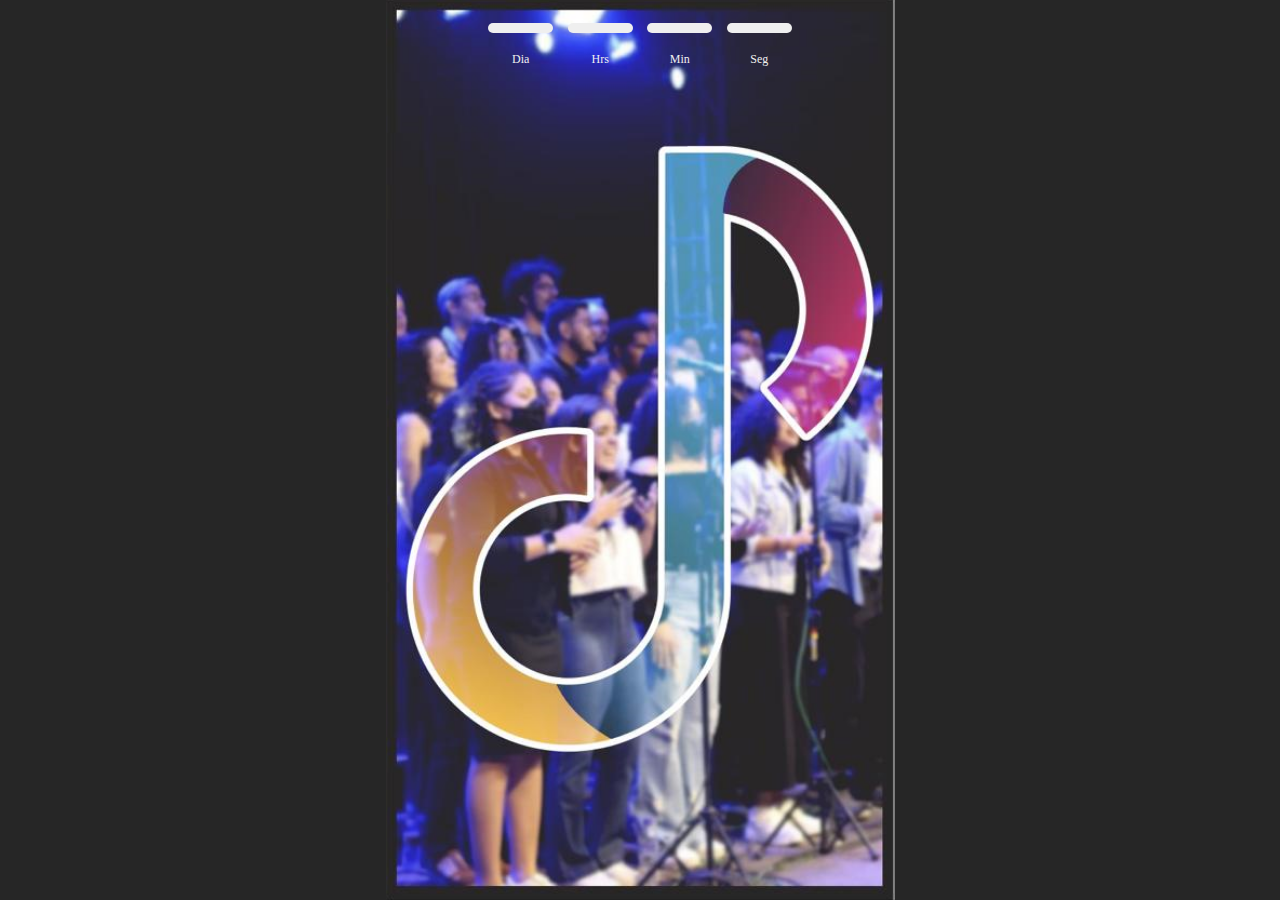
<file: home.html>
<!DOCTYPE html>
<html lang="pt-br">

<head>
    <meta charset="UTF-8">
    <meta http-equiv="X-UA-Compatible" content="IE=edge">
    <meta name="viewport" content="width=device-width, initial-scale=1.0">
    <title>Coral Jovem Petrolina</title>
    <link rel="icon" type="image/x-icon" href="./favicon.ico">
    <style>
        body { background-color: #262626;}
        body,
        html {
            height: 100%;
            margin: 0;
        }
        .cc{
            max-width: 50%;
            margin: auto;
        }
        .bg {
            
            background-image: url('./images/bg.png');
            height: 100%;
            background-position: center;
            background-repeat: no-repeat;
            background-size: contain;
            /* background-size:cover; */
            z-index: 1;
            width: 100%;
        }

        h1 {
            z-index: 2;
        }

        .contagem {
            font-family: monospace, serif;
            /* width: 300px; */
            padding-top: 15px;
            width: 100%;
            height: 70px;
            /* background-color: #ffffff; */
        }

        .contagem table {
            margin: auto;
            width: 50%;
        }

        .numero {
            min-width: 20px;
            max-width: 55px;
            background-color: #efefef;
            color: #000000;
            font-size: 22px;
            margin: 5px;
            text-align: center;
            border-radius: 5px;
            padding: 5px;
        }

        .legenda {
            height: 25px;
            line-height: 10px;
            font-size: 12px;
            font-family: cursive;
            padding-top: 0px;
            /* background-color: #ffffff; */
            color: #efefef;
            text-align: center;
            font-family: fantasy;
        }
    </style>
    <script>
        
        var c = 0
        var target_date = new Date(2023, 7, 5, 18, 30).getTime();
        var dias, horas, minutos, segundos;
        //var regressiva = document.getElementById("regressiva");
        setInterval( ()=>{
            var current_date = new Date().getTime();
            var segundos_f = (target_date - current_date) / 1000;

            dias = parseInt(segundos_f / 86400);
            segundos_f = segundos_f % 86400;

            horas = parseInt(segundos_f / 3600);
            segundos_f = segundos_f % 3600;

            minutos = parseInt(segundos_f / 60);
            segundos = parseInt(segundos_f % 60);

            document.getElementById('dia').innerHTML = dias;
            document.getElementById('hora').innerHTML = horas;
            document.getElementById('minuto').innerHTML = minutos;
            document.getElementById('segundo').innerHTML = segundos;
            c = c - 1;
            if((((new Date()).getTime() - (new Date("2023-08-05T18:30:00")).getTime()) / 1000)>0){
                redir();
            }

        }, 1000);
        function count(n) {
            c = c+n;
            if(c > 15){
                redir();
            }

        }
        function redir() {
            window.location.href = "http://felipexbenevides.github.io/cjp/lyric.html";
        }
    </script>
</head>

<body>

    <div class="bg" onclick="count(1)">
        <div class="cc">
        <div class="contagem">
            <table>
                <tr>
                    <td>
                        <div class="numero" id="dia"></div>
                    </td>
                    <td>
                        <div class="numero" id="hora"></div>
                    </td>
                    <td>
                        <div class="numero" id="minuto"></div>
                    </td>
                    <td>
                        <div class="numero" id="segundo"></div>
                    </td>
                </tr>
                <tr style="height:20px">
                    <td>
                        <p class="legenda">Dia</p>
                    </td>
                    <td>
                        <p class="legenda">Hrs</p>
                    </td>
                    <td>
                        <p class="legenda">Min</p>
                    </td>
                    <td>
                        <p class="legenda">Seg</p>
                    </td>
                </tr>
            </table>
        </div>
    </div>
    </div>

</body>

</html>
</file>
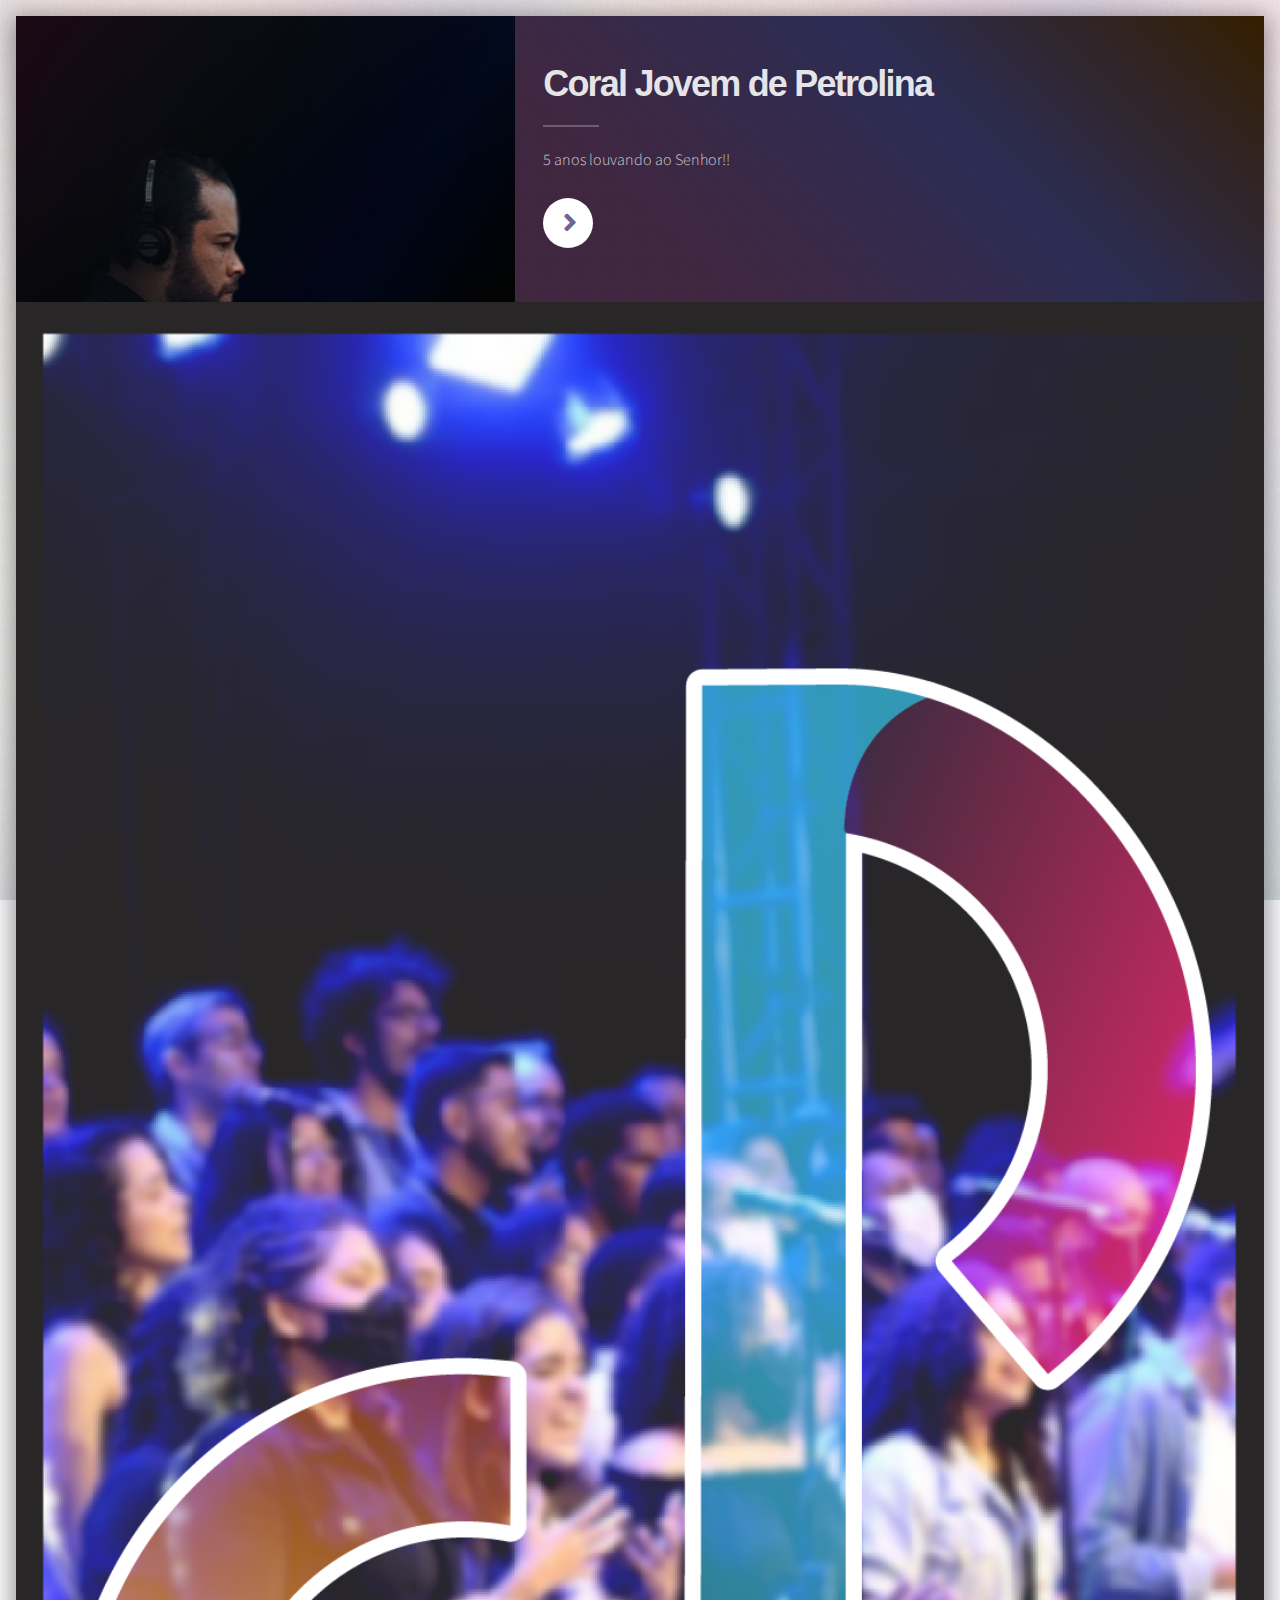
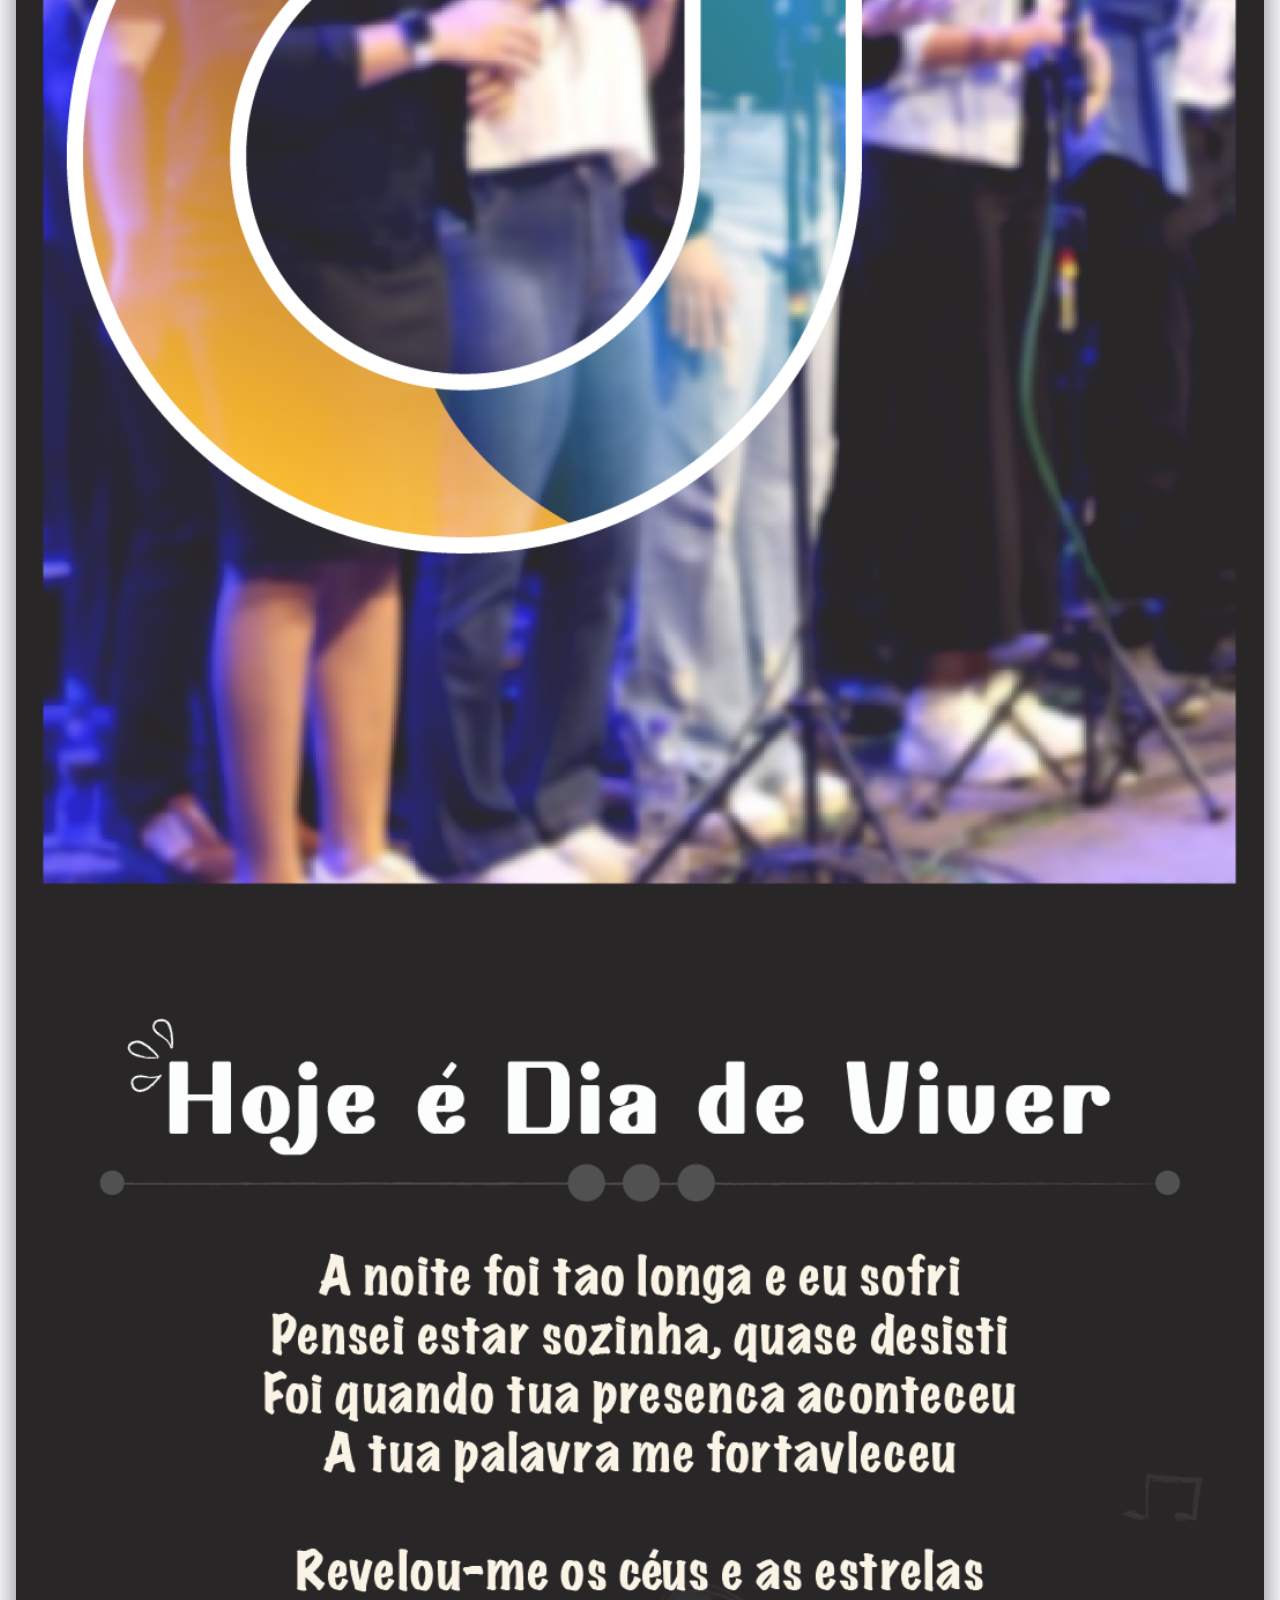
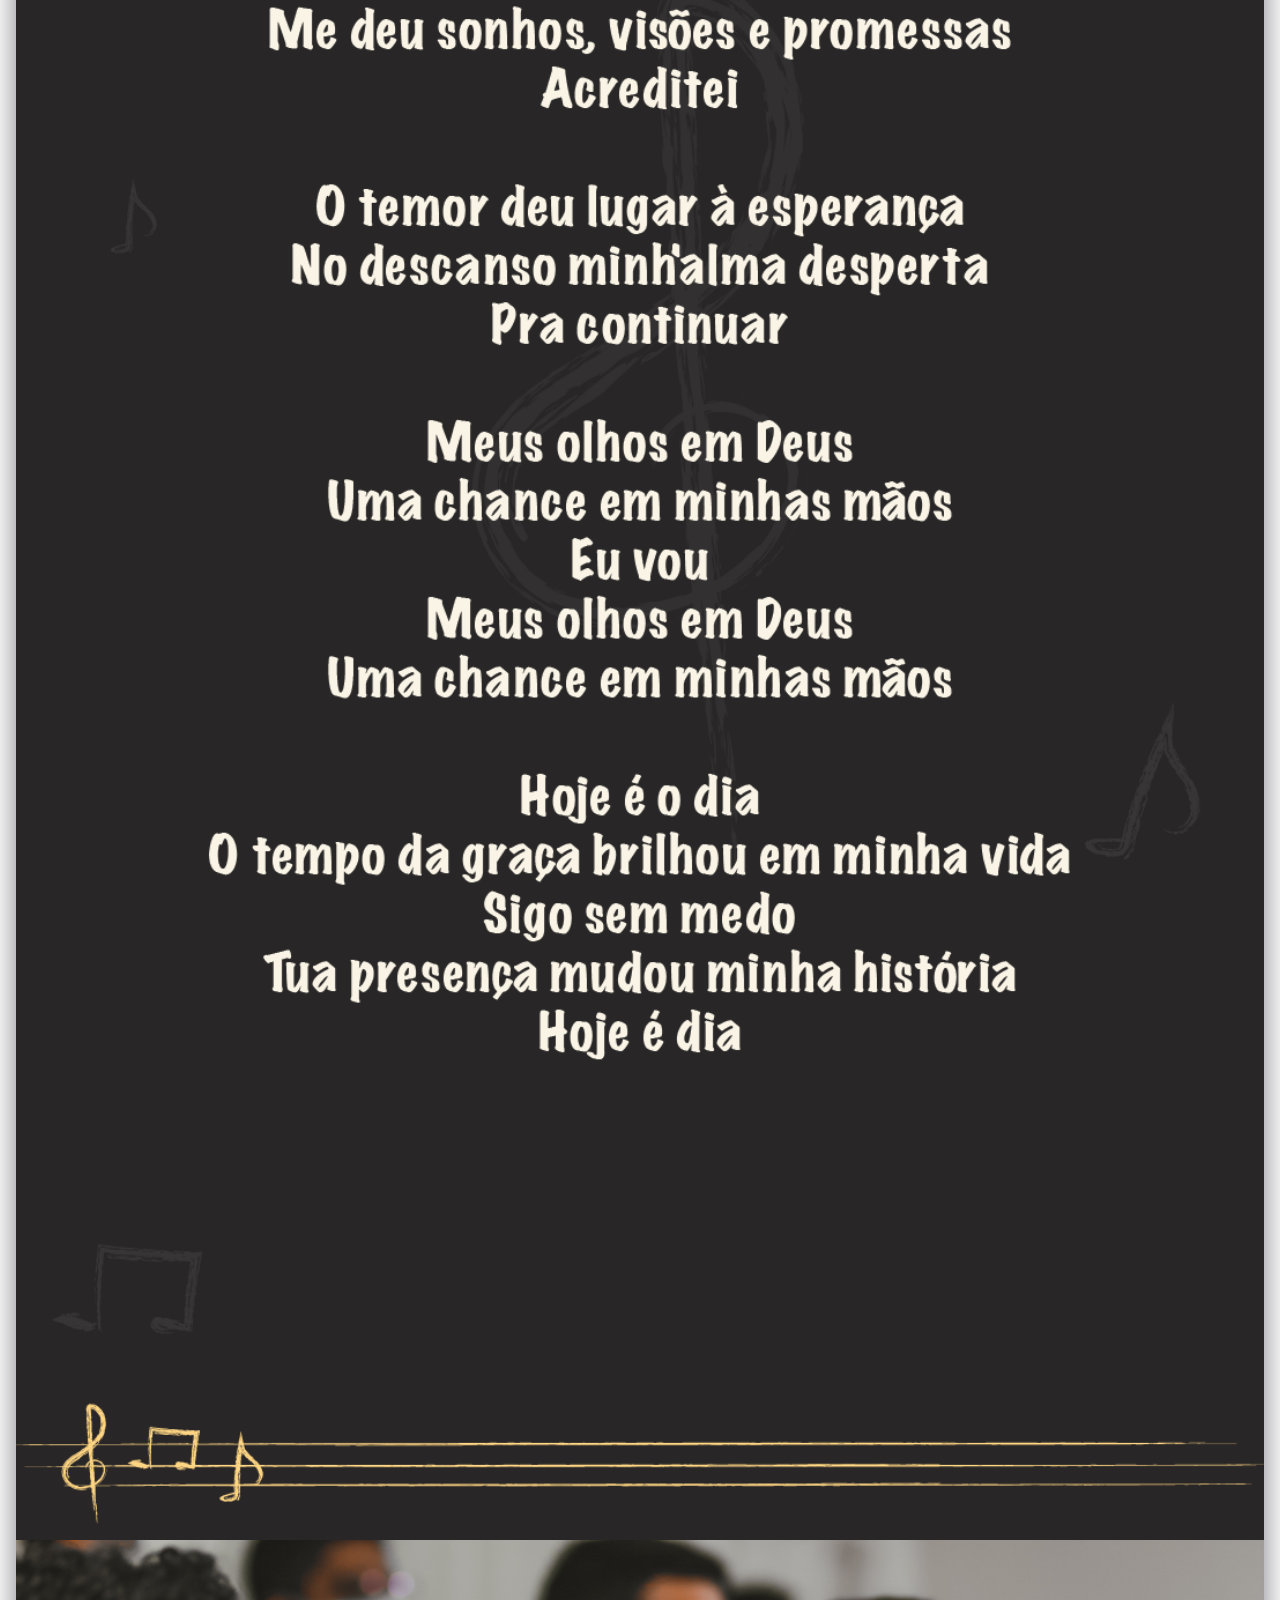
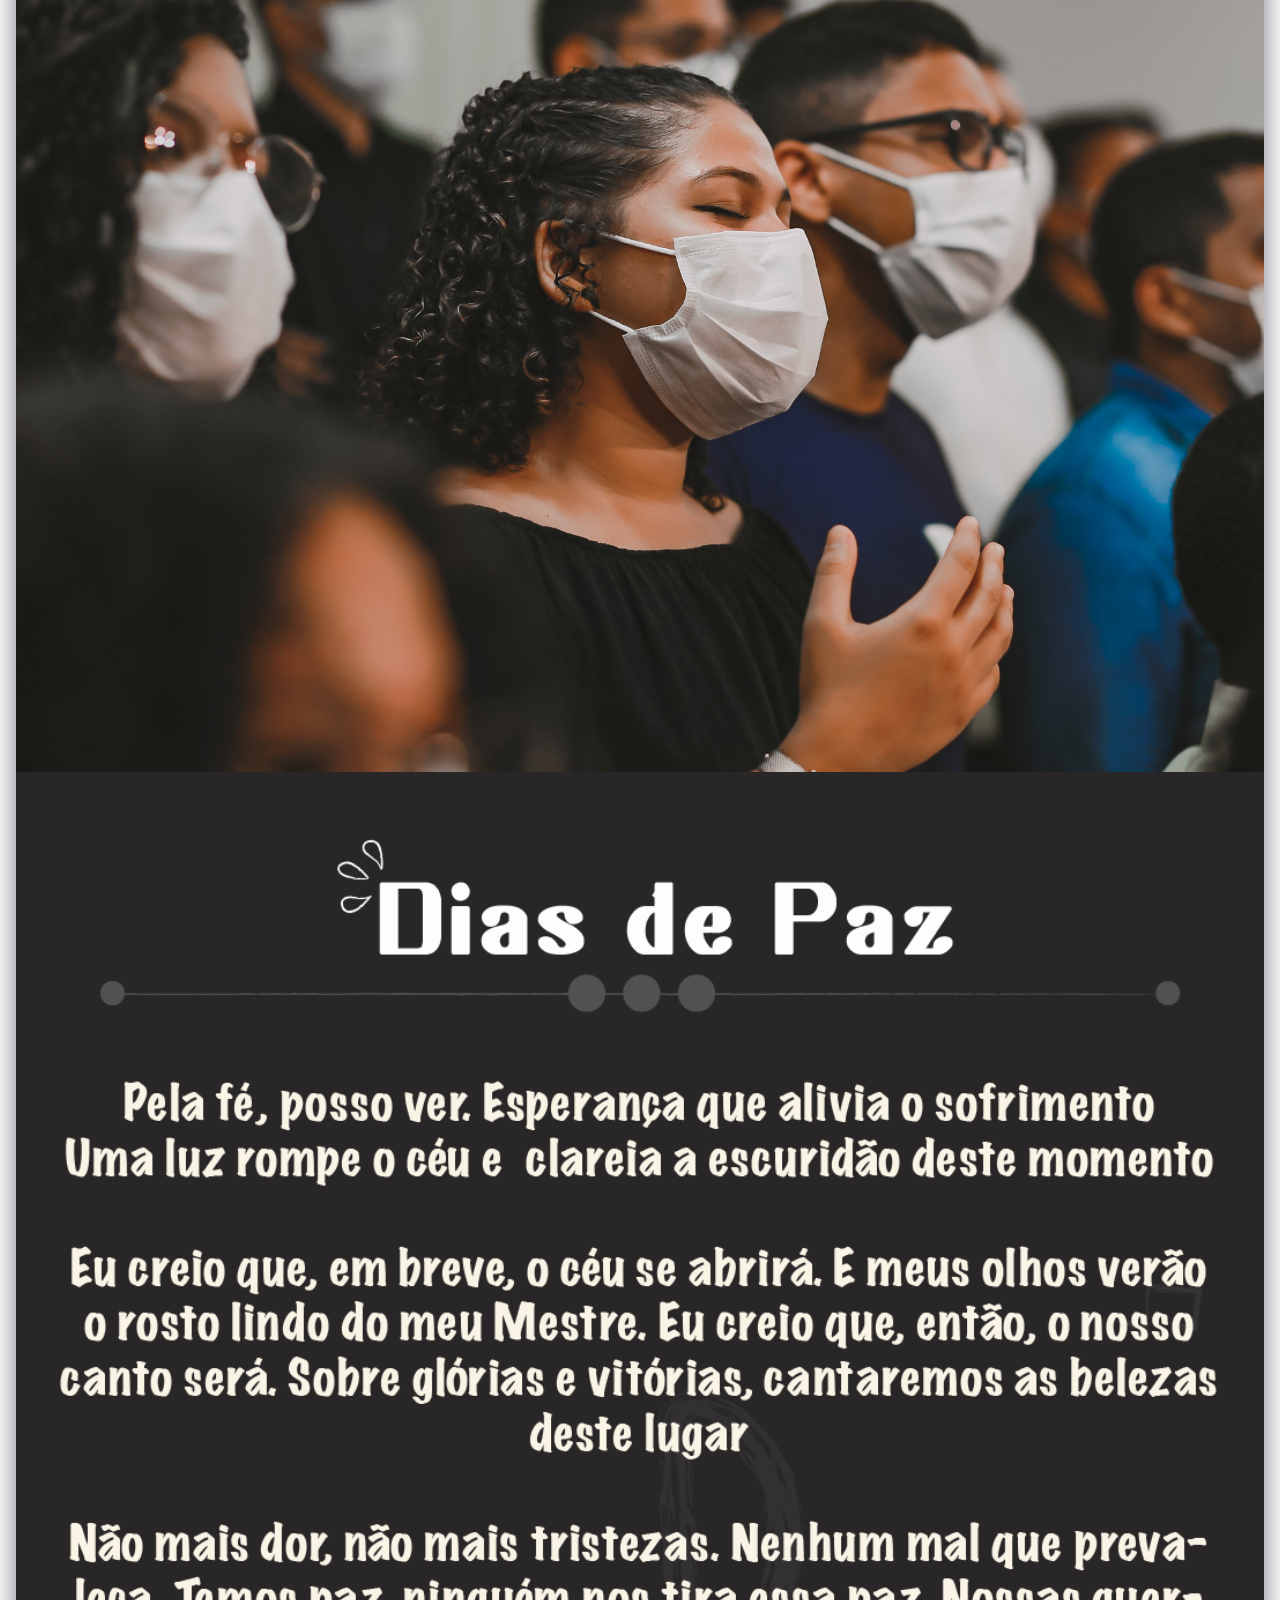
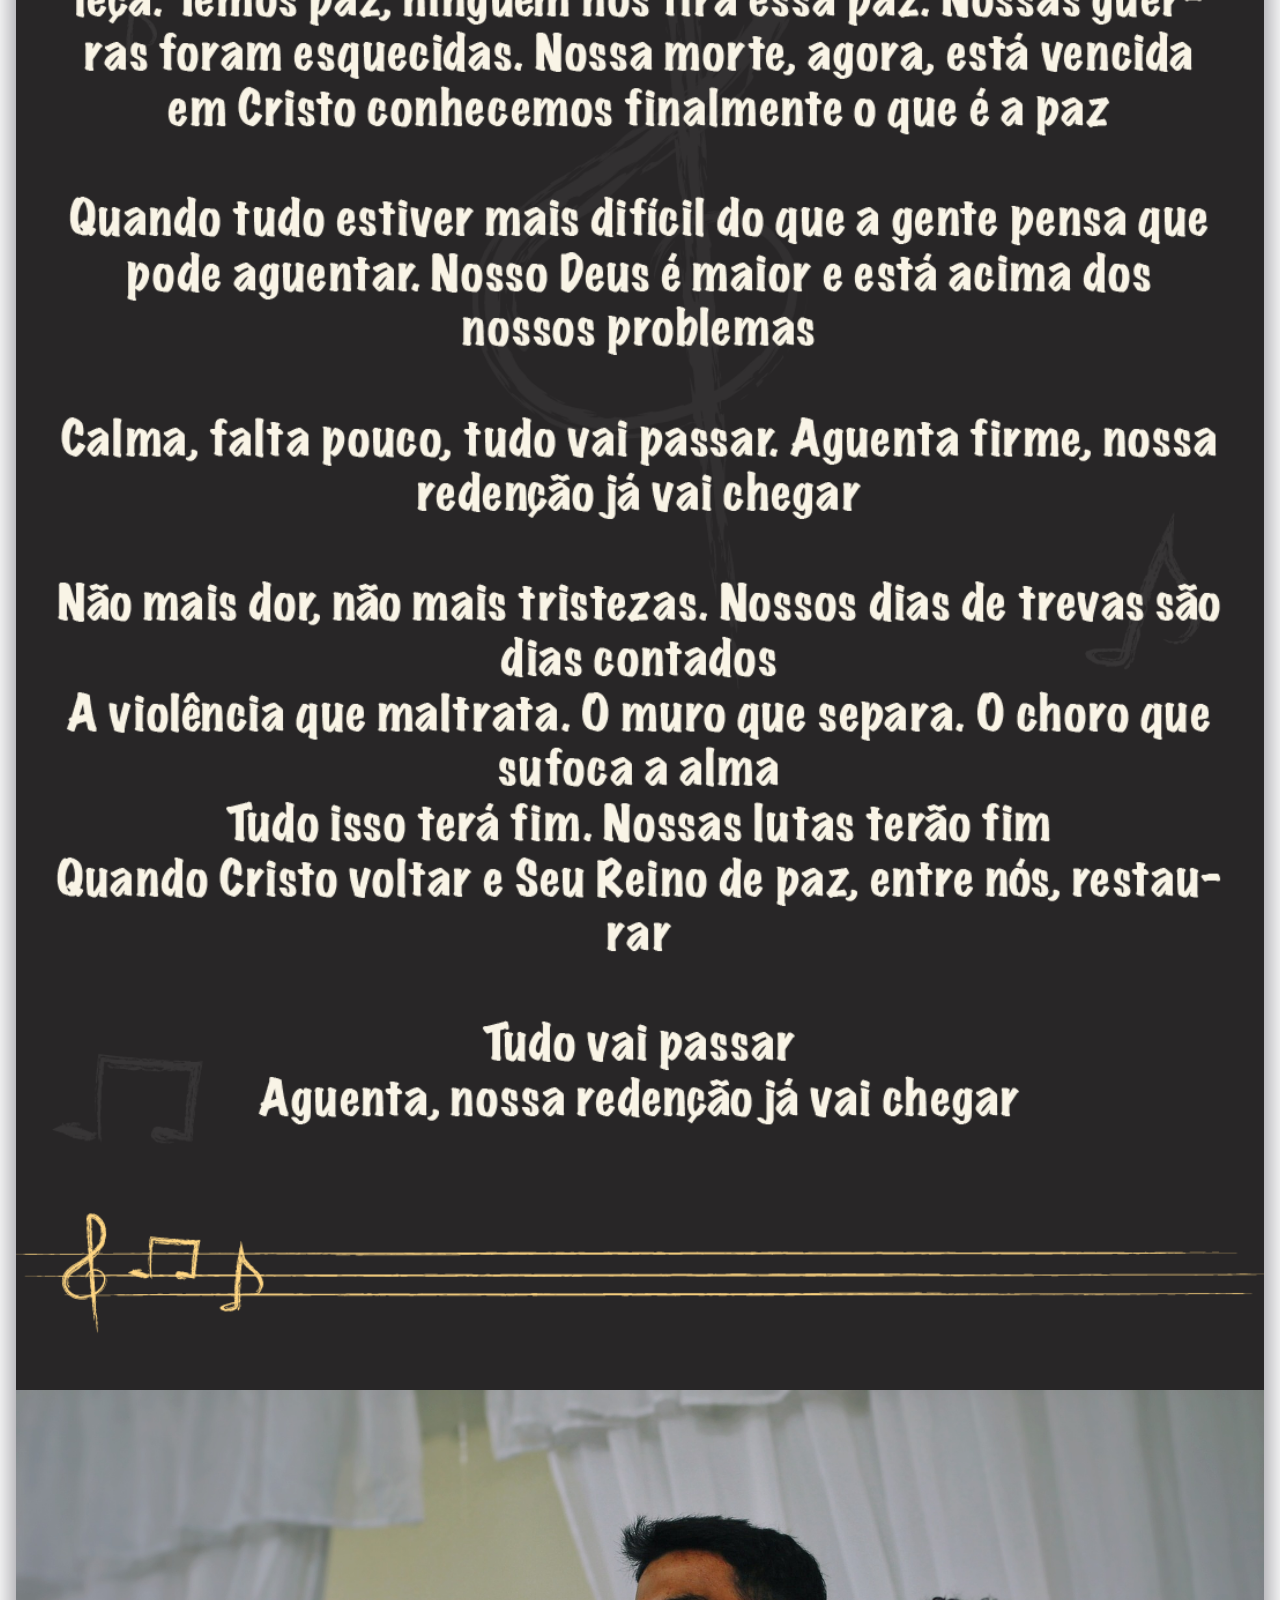
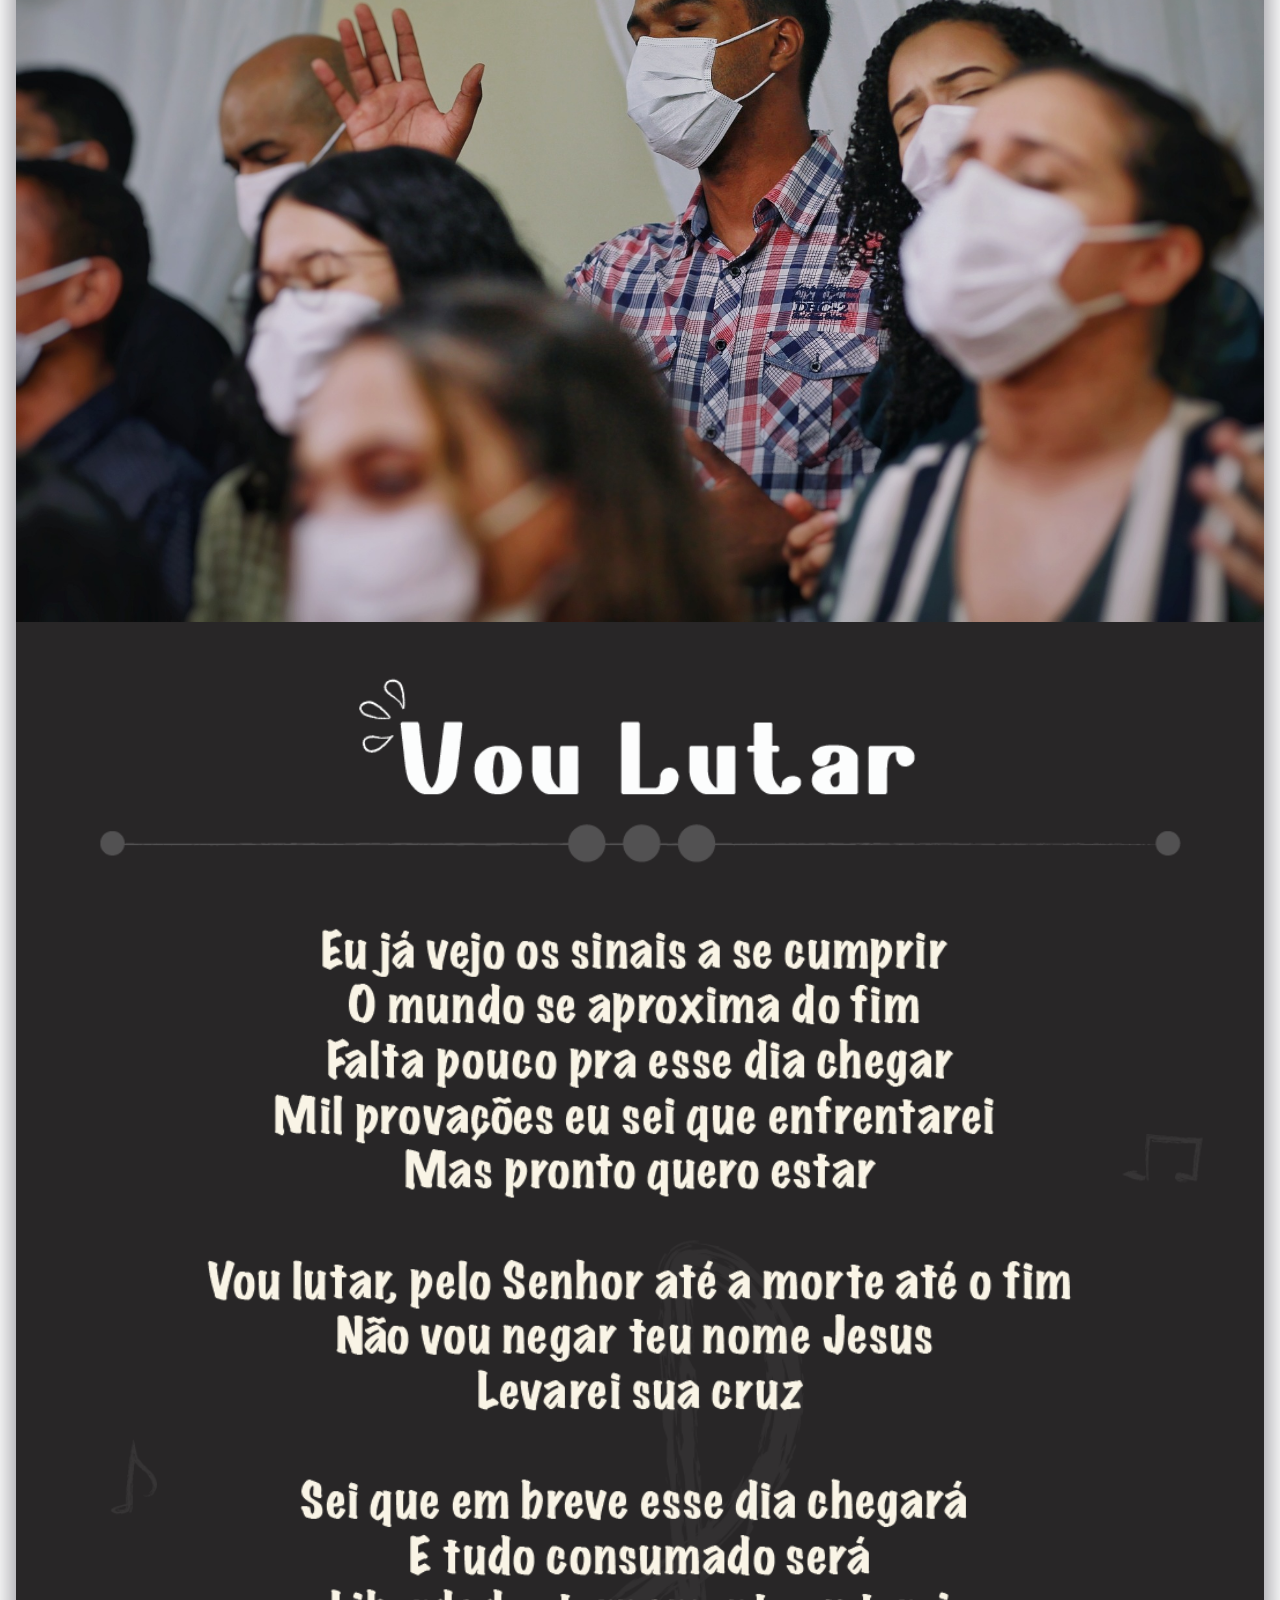
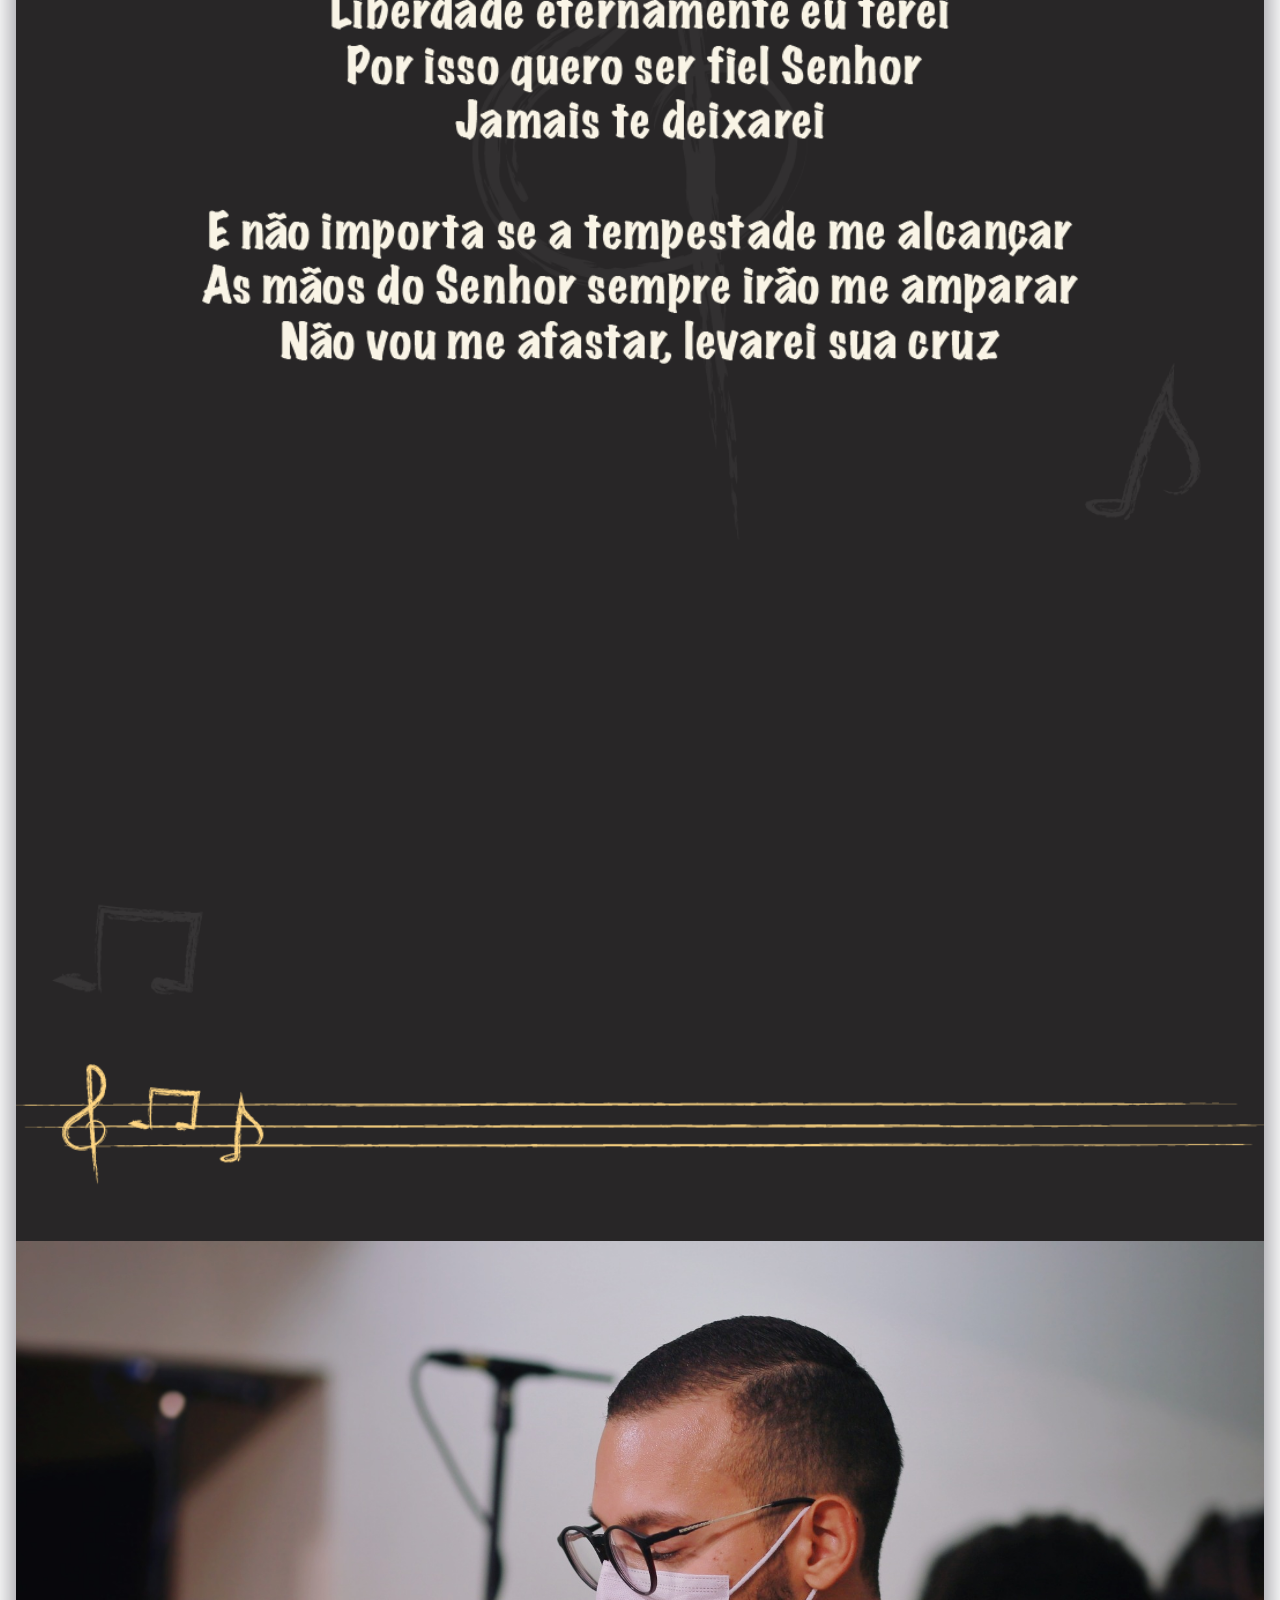
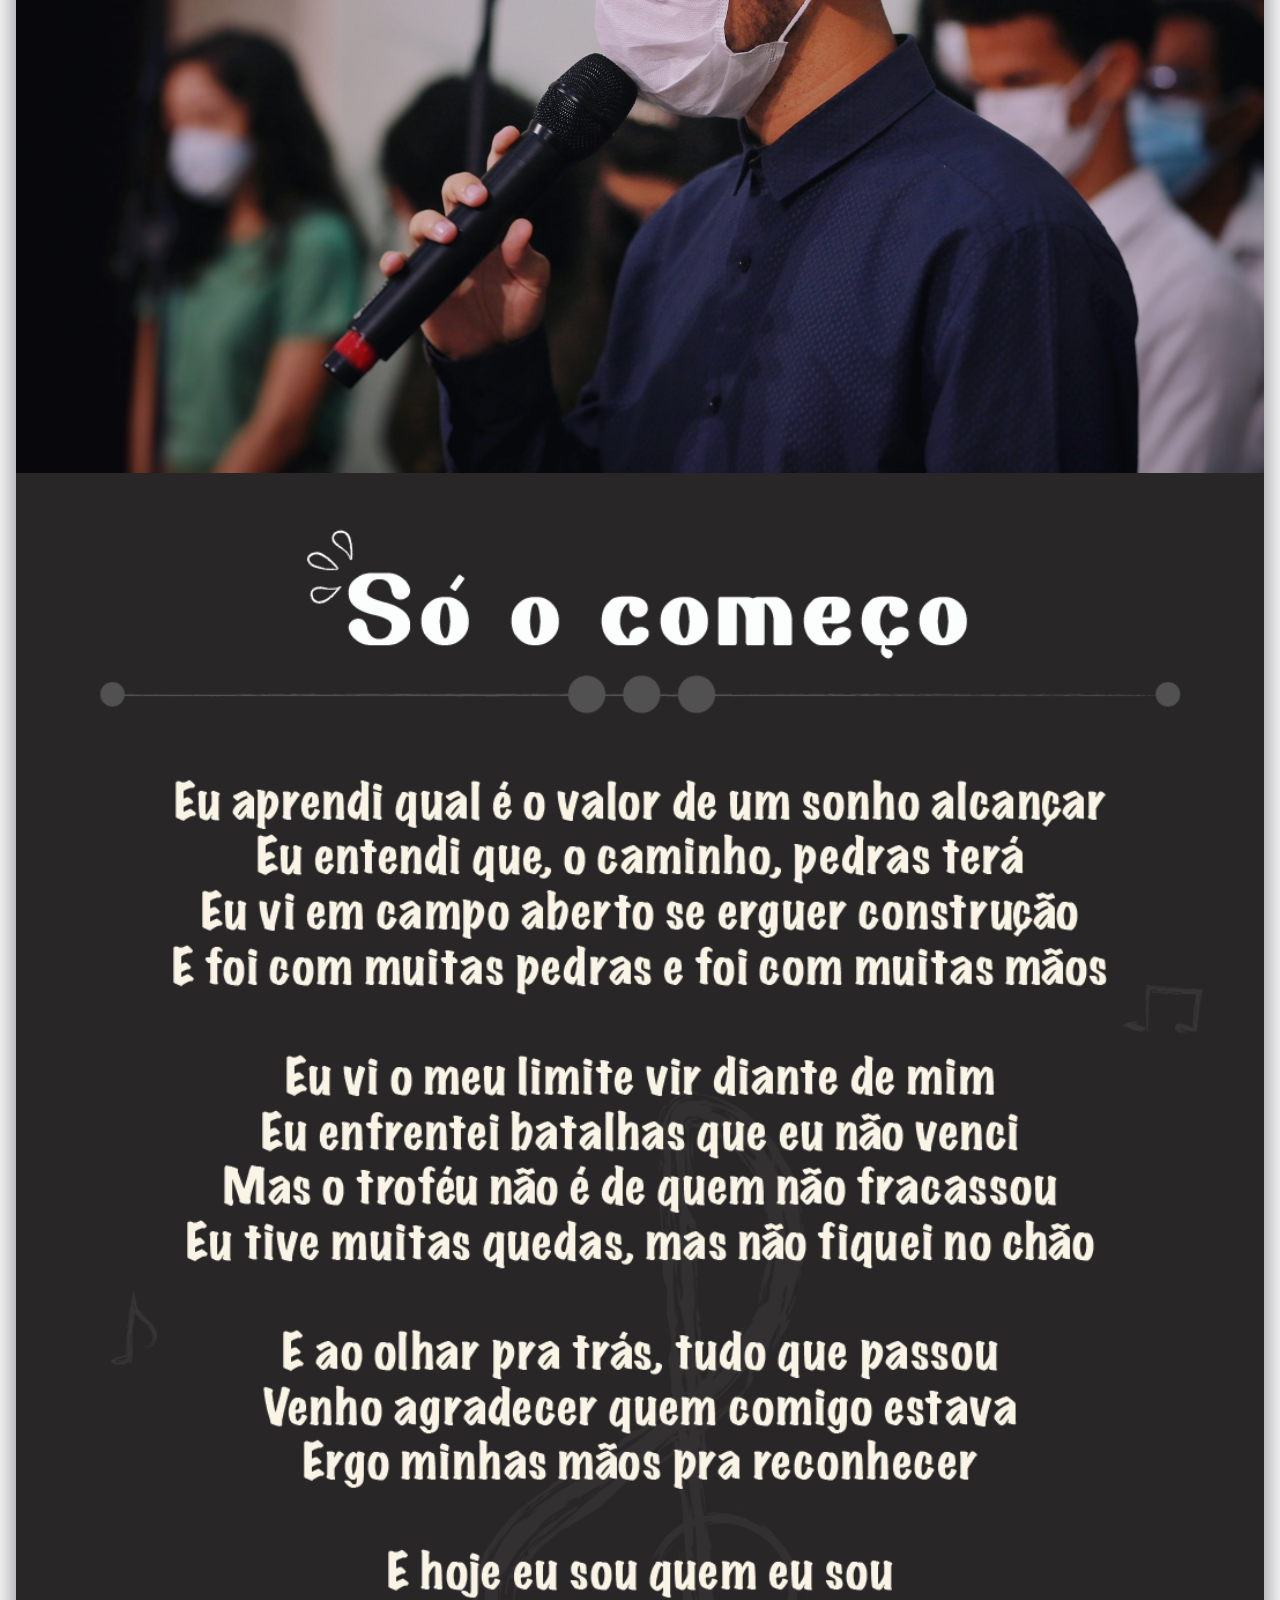
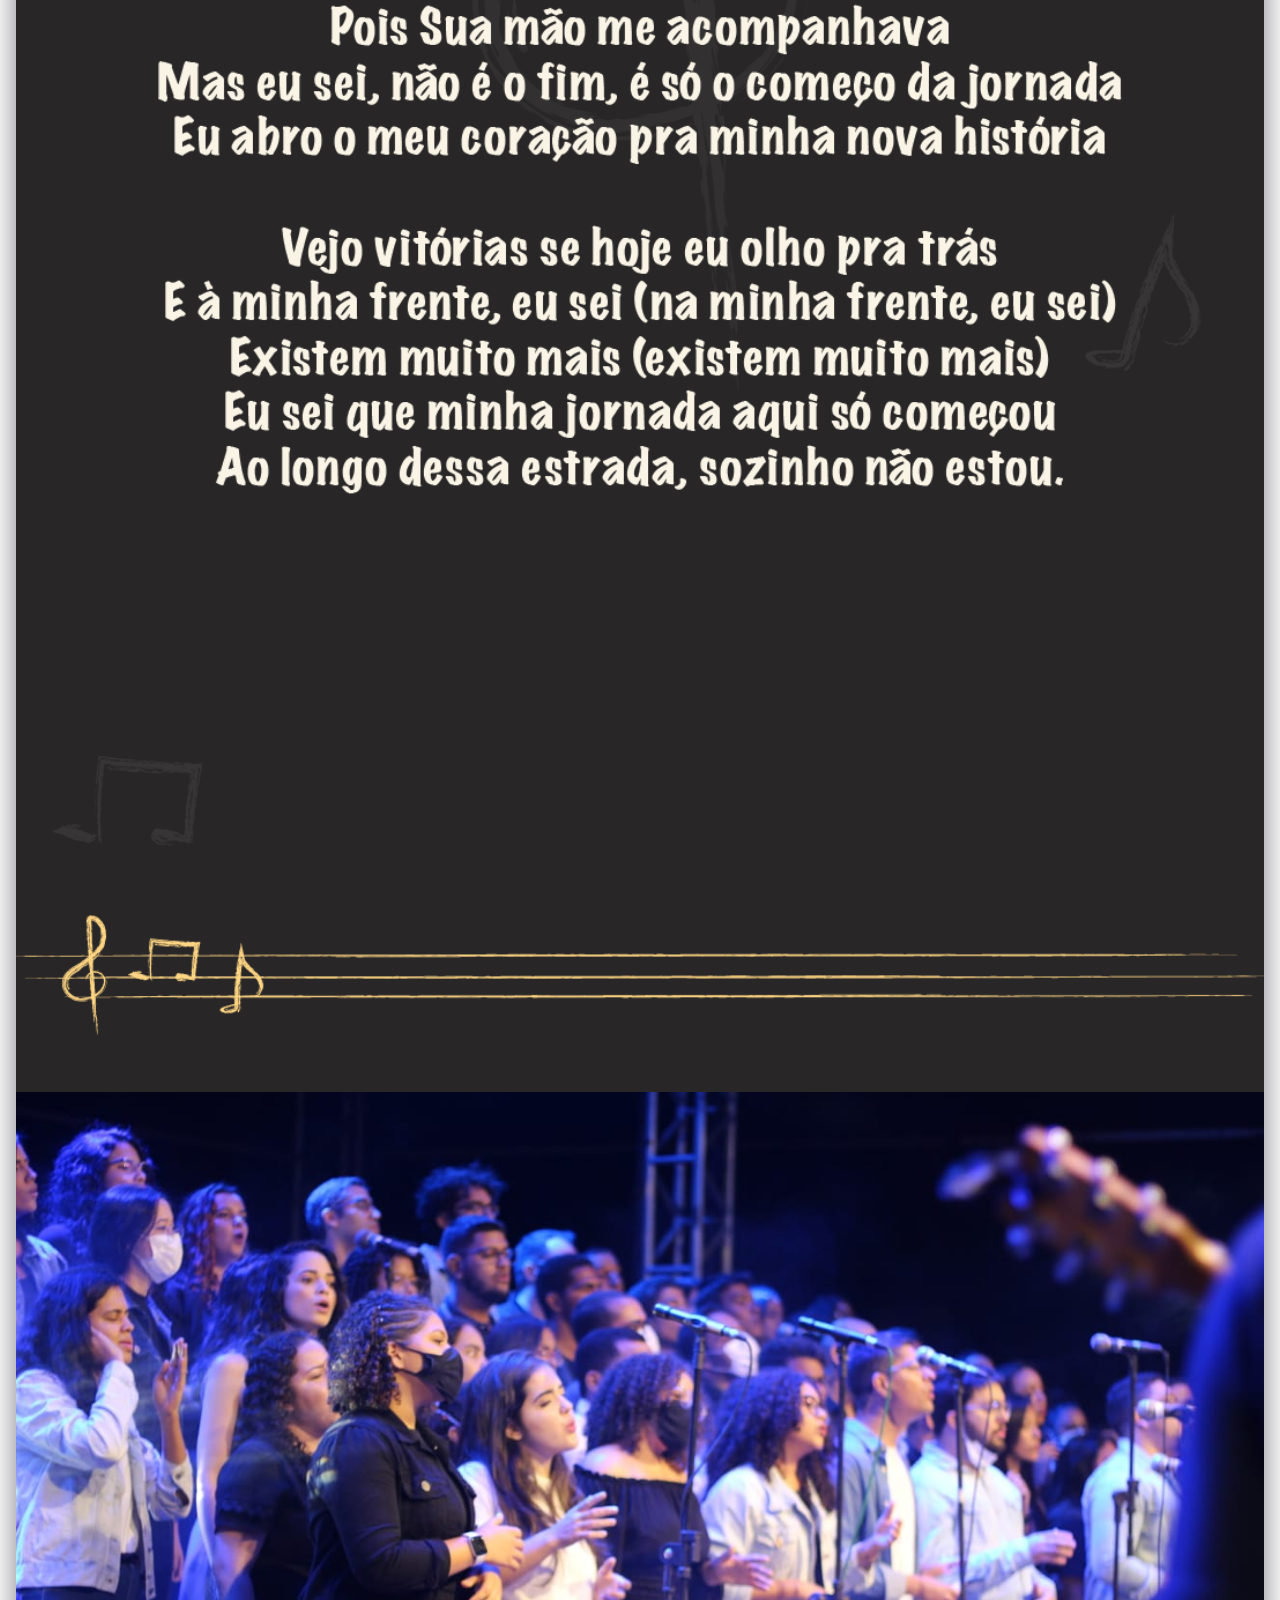
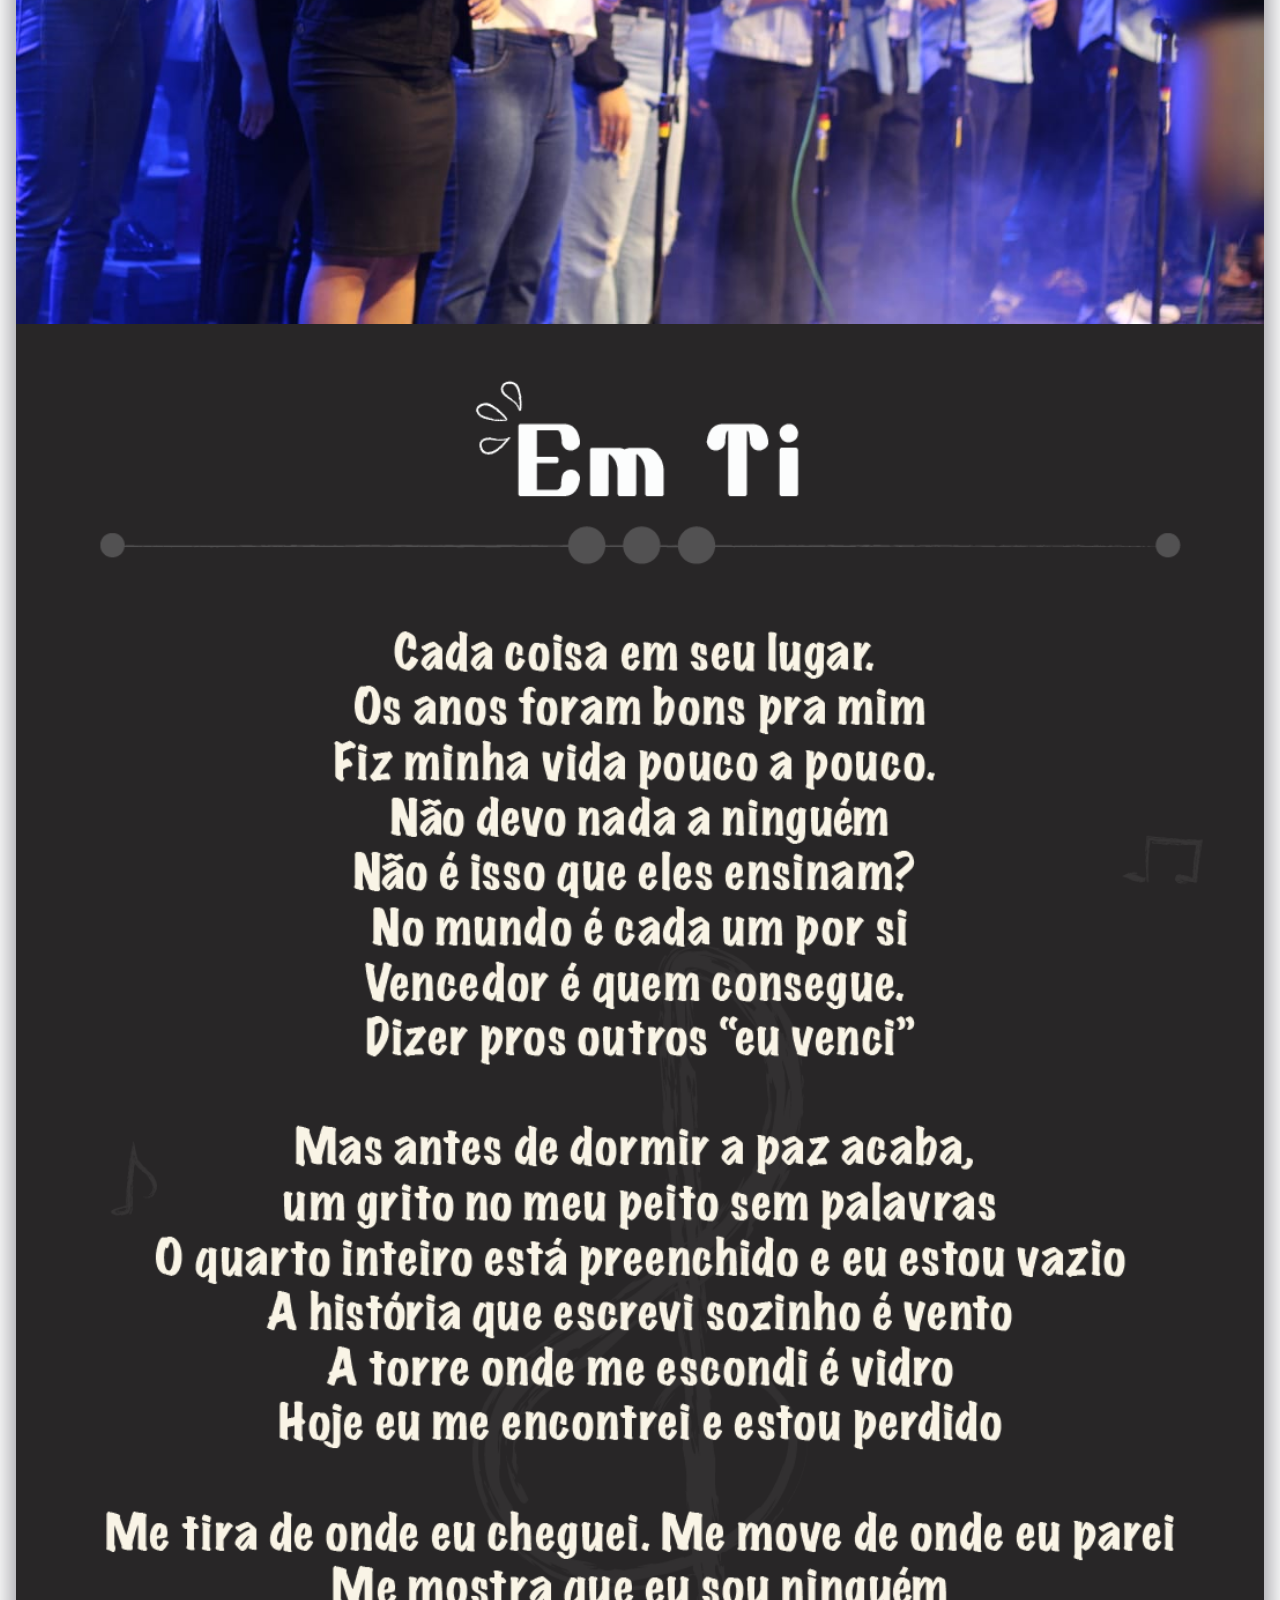
<file: lyric.html>
<!DOCTYPE HTML>
<html>
	<head>
		<title>Coral Jovem Petrolina</title>
		<meta charset="utf-8" />
		<meta name="viewport" content="width=device-width, initial-scale=1, user-scalable=no" />
		<link rel="stylesheet" href="assets/css/main.css" />
		<noscript><link rel="stylesheet" href="assets/css/noscript.css" /></noscript>
		<link rel="stylesheet" href="assets/css/cjp.css" />

        <link rel="icon" type="image/x-icon" href="./favicon.ico">
	</head>
	<body class="is-preload">

		<!-- Page Wrapper -->
			<div id="page-wrapper">

				<!-- Wrapper -->
					<div id="wrapper" style="margin: 0;">

						<!-- Panel (Banner) -->
							<section class="panel banner right">
								<div class="content  span-3-75" style="background: url(images/overlay.png), linear-gradient(45deg, #422842 20%, #2d2e56 60%, #361f01); background-size: 128px 128px, auto">
									<h1 class="major">Coral Jovem de Petrolina</h1>
									<!-- <p>This is <strong>Ethereal</strong>, a free site template by AJ for <a href="https://html5up.net">HTML5 UP</a>. It’s fully responsive, built on HTML5 and CSS3, and released entirely for free under the Creative Commons license. Hope you dig it :)</p> -->
									<p>5 anos louvando ao Senhor!!</p>
									<ul class="actions">
										<li><a href="#first" class="button primary color1 circle icon solid fa-angle-right">Next</a></li>
									</ul>
								</div>
								<div class="image  span-1-75" data-position="25% 25%">
									<img src="images/gugu9.png" alt="" />
								</div>
							</section>

						<!-- Panel (Spotlight) -->
							<section class="panel spotlight medium right" id="first">
								<div class="content span-7" style="padding: 0;">
									<img src="images/CAPA.png" alt="" class="lyric">
									
								</div>
								<div class="image filtered tinted" data-position="top left">
									<img src="images/pic02.jpg" alt="" />
								</div>
								
							</section>
							<section class="panel spotlight medium right" id="first">
								<div class="content span-7" style="padding: 0;">
									<img src="images/A.png" alt="" class="lyric">
									<img src="images/coral2.jpg" alt="" class="lyric">

								</div>
								<div class="image filtered tinted" data-position="top left">
									<img src="images/pic02.jpg" alt="" />
								</div>
							</section>
							<section class="panel spotlight medium right" id="first">
								<div class="content span-7" style="padding: 0;">
									<img src="images/B.png" alt="" class="lyric">
								<img src="images/coral3.jpeg" alt="" class="lyric">

								</div>
								<div class="image filtered tinted" data-position="top left">
									<img src="images/pic02.jpg" alt="" />
								</div>
							</section>
							<section class="panel spotlight medium right" id="first">
								<div class="content span-7" style="padding: 0;">
									<img src="images/C.png" alt="" class="lyric">
								<img src="images/coral4.jpeg" alt="" class="lyric">

								</div>
								<div class="image filtered tinted" data-position="top left">
									<img src="images/pic02.jpg" alt="" />
								</div>
							</section>
							<section class="panel spotlight medium right" id="first">
								<div class="content span-7" style="padding: 0;">
									<img src="images/D.png" alt="" class="lyric">
								<img src="images/coral5.jpg" alt="" class="lyric">

								</div>
								<div class="image filtered tinted" data-position="top left">
									<img src="images/pic02.jpg" alt="" />
								</div>
							</section>
							<section class="panel spotlight medium right" id="first">
								<div class="content span-7" style="padding: 0;">
									<img src="images/E.png" alt="" class="lyric">
								<img src="images/coral6.jpg" alt="" class="lyric">

								</div>
								<div class="image filtered tinted" data-position="top left">
									<img src="images/pic02.jpg" alt="" />
								</div>
							</section>
							<section class="panel spotlight medium right" id="first">
								<div class="content span-7" style="padding: 0;">
									<img src="images/F.png" alt="" class="lyric">
								<img src="images/coral7.jpg" alt="" class="lyric">

								</div>
								<div class="image filtered tinted" data-position="top left">
									<img src="images/pic02.jpg" alt="" />
								</div>
							</section>
							<section class="panel spotlight medium right" id="first">
								<div class="content span-7" style="padding: 0;">
									<img src="images/G.png" alt="" class="lyric">
								<img src="images/coral8.jpeg" alt="" class="lyric">

								</div>
								<div class="image filtered tinted" data-position="top left">
									<img src="images/pic02.jpg" alt="" />
								</div>
							</section>
							<section class="panel spotlight medium right" id="first">
								<div class="content span-7" style="padding: 0;">
									<img src="images/H.png" alt="" class="lyric">
								<img src="images/coral9.jpg" alt="" class="lyric">

								</div>
								<div class="image filtered tinted" data-position="top left">
									<img src="images/pic02.jpg" alt="" />
								</div>
							</section>
							<section class="panel spotlight medium right" id="first">
								<div class="content span-7" style="padding: 0;">
									<img src="images/I.png" alt="" class="lyric">
									<img src="images/coral.jpg" alt="" class="lyric">

								</div>
								<div class="image filtered tinted" data-position="top left">
									<img src="images/pic02.jpg" alt="" />
								</div>
							</section>
							<section class="panel spotlight medium right" id="first">
								<div class="content span-7" style="padding: 0;">
									<img src="images/J.png" alt="" class="lyric">
									<img src="images/coral11.jpg" alt="" class="lyric">

								</div>
								<div class="image filtered tinted" data-position="top left">
									<img src="images/pic02.jpg" alt="" />
								</div>
							</section>

						

						
						<!-- Panel -->
							

					</div>

			</div>

		<!-- Scripts -->
			<script src="assets/js/jquery.min.js"></script>
			<script src="assets/js/browser.min.js"></script>
			<script src="assets/js/breakpoints.min.js"></script>
			<script src="assets/js/main.js"></script>

	</body>
</html>
</file>
<file: assets/css/noscript.css>
/*
	Ethereal by HTML5 UP
	html5up.net | @ajlkn
	Free for personal and commercial use under the CCA 3.0 license (html5up.net/license)
*/

/* Page */

	body {
		overflow-x: scroll;
	}

/* Wrapper */

	body.is-preload #wrapper {
		-moz-transform: none;
		-webkit-transform: none;
		-ms-transform: none;
		transform: none;
		opacity: 1;
	}
</file>
<file: assets/css/cjp.css>
img.lyric{
	width: 100%;
}
div.lyric{
	padding: 0 !important;
}
</file>
<file: assets/css/main.css>
@import url(fontawesome-all.min.css);
@import url("https://fonts.googleapis.com/css?family=Source+Sans+Pro:300,400,300i,400i");

/*
	Ethereal by HTML5 UP
	html5up.net | @ajlkn
	Free for personal and commercial use under the CCA 3.0 license (html5up.net/license)*/


html, body, div, span, applet, object,
iframe, h1, h2, h3, h4, h5, h6, p, blockquote,
pre, a, abbr, acronym, address, big, cite,
code, del, dfn, em, img, ins, kbd, q, s, samp,
small, strike, strong, sub, sup, tt, var, b,
u, i, center, dl, dt, dd, ol, ul, li, fieldset,
form, label, legend, table, caption, tbody,
tfoot, thead, tr, th, td, article, aside,
canvas, details, embed, figure, figcaption,
footer, header, hgroup, menu, nav, output, ruby,
section, summary, time, mark, audio, video {
	margin: 0;
	padding: 0;
	border: 0;
	font-size: 100%;
	font: inherit;
	vertical-align: baseline;}

article, aside, details, figcaption, figure,
footer, header, hgroup, menu, nav, section {
	display: block;}

body {
	line-height: 1;
}

ol, ul {
	list-style: none;
}

blockquote, q {
	quotes: none;
}

	blockquote:before, blockquote:after, q:before, q:after {
		content: '';
		content: none;
	}

table {
	border-collapse: collapse;
	border-spacing: 0;
}

body {
	-webkit-text-size-adjust: none;
}

mark {
	background-color: transparent;
	color: inherit;
}

input::-moz-focus-inner {
	border: 0;
	padding: 0;
}

input, select, textarea {
	-moz-appearance: none;
	-webkit-appearance: none;
	-ms-appearance: none;
	appearance: none;
}

/* Page */

	@-moz-keyframes load-spinner {
		0% {
			-moz-transform: rotate(0deg);
			-webkit-transform: rotate(0deg);
			-ms-transform: rotate(0deg);
			transform: rotate(0deg);
		}

		100% {
			-moz-transform: rotate(360deg);
			-webkit-transform: rotate(360deg);
			-ms-transform: rotate(360deg);
			transform: rotate(360deg);
		}
	}

	@-webkit-keyframes load-spinner {
		0% {
			-moz-transform: rotate(0deg);
			-webkit-transform: rotate(0deg);
			-ms-transform: rotate(0deg);
			transform: rotate(0deg);
		}

		100% {
			-moz-transform: rotate(360deg);
			-webkit-transform: rotate(360deg);
			-ms-transform: rotate(360deg);
			transform: rotate(360deg);
		}
	}

	@-ms-keyframes load-spinner {
		0% {
			-moz-transform: rotate(0deg);
			-webkit-transform: rotate(0deg);
			-ms-transform: rotate(0deg);
			transform: rotate(0deg);
		}

		100% {
			-moz-transform: rotate(360deg);
			-webkit-transform: rotate(360deg);
			-ms-transform: rotate(360deg);
			transform: rotate(360deg);
		}
	}

	@keyframes load-spinner {
		0% {
			-moz-transform: rotate(0deg);
			-webkit-transform: rotate(0deg);
			-ms-transform: rotate(0deg);
			transform: rotate(0deg);
		}

		100% {
			-moz-transform: rotate(360deg);
			-webkit-transform: rotate(360deg);
			-ms-transform: rotate(360deg);
			transform: rotate(360deg);
		}
	}

	@-ms-viewport {
		width: device-width;
	}

	html {
		width: 100%;
		height: 100%;
	}

	html {
		box-sizing: border-box;
	}

	*, *:before, *:after {
		box-sizing: inherit;
	}

	body {
		display: -moz-flex;
		display: -webkit-flex;
		display: -ms-flex;
		display: flex;
		-moz-align-items: center;
		-webkit-align-items: center;
		-ms-align-items: center;
		align-items: center;
		-moz-justify-content: -moz-flex-start;
		-webkit-justify-content: -webkit-flex-start;
		-ms-justify-content: -ms-flex-start;
		justify-content: flex-start;
		-ms-overflow-style: scrollbar;
		width: 100%;
		height: 100%;
		min-height: 30rem;
		overflow: hidden;
	}

		body:before {
			-moz-animation: load-spinner 1s infinite linear;
			-webkit-animation: load-spinner 1s infinite linear;
			-ms-animation: load-spinner 1s infinite linear;
			animation: load-spinner 1s infinite linear;
			-moz-transition: opacity 0.25s ease;
			-webkit-transition: opacity 0.25s ease;
			-ms-transition: opacity 0.25s ease;
			transition: opacity 0.25s ease;
			-moz-transition-delay: 0s;
			-webkit-transition-delay: 0s;
			-ms-transition-delay: 0s;
			transition-delay: 0s;
			pointer-events: none;
			content: '';
			display: block;
			position: absolute;
			top: 50%;
			left: 50%;
			width: 4rem;
			height: 4rem;
			margin: -2rem 0 0 -2rem;
			background-image: url("data:image/svg+xml;charset=utf8,%3Csvg xmlns='http://www.w3.org/2000/svg' xmlns:xlink='http://www.w3.org/1999/xlink' width='96px' height='96px' viewBox='0 0 96 96' zoomAndPan='disable'%3E%3Cstyle%3Ecircle %7Bfill: transparent%3B stroke: %232e2b37%3B stroke-width: 1.5px%3B %7D%3C/style%3E%3Cdefs%3E%3CclipPath id='corner'%3E%3Cpolygon points='0,0 48,0 48,48 96,48 96,96 0,96' /%3E%3C/clipPath%3E%3C/defs%3E%3Cg clip-path='url(%23corner)'%3E%3Ccircle cx='48' cy='48' r='32'/%3E%3C/g%3E%3C/svg%3E");
			background-position: center;
			background-repeat: no-repeat;
			background-size: 4rem;
			opacity: 0;
		}

		body:after {
			pointer-events: none;
			content: '';
			display: block;
			position: fixed;
			top: 0;
			left: 0;
			width: 100%;
			height: 100%;
			z-index: -1;
			background-attachment: fixed;
			background-color: #e1e6e1;
			background-image: url("../../images/overlay.png"), url("../../images/bg.jpg");
			background-repeat: repeat, repeat-x;
			background-size: 128px 128px, cover;
		}

		body.is-preload *, body.is-preload *:before, body.is-preload *:after {
			-moz-animation: none !important;
			-webkit-animation: none !important;
			-ms-animation: none !important;
			animation: none !important;
			-moz-transition: none !important;
			-webkit-transition: none !important;
			-ms-transition: none !important;
			transition: none !important;
		}

		body.is-preload:before {
			-moz-transition: opacity 1s ease;
			-webkit-transition: opacity 1s ease;
			-ms-transition: opacity 1s ease;
			transition: opacity 1s ease;
			-moz-transition-delay: 0.75s;
			-webkit-transition-delay: 0.75s;
			-ms-transition-delay: 0.75s;
			transition-delay: 0.75s;
			opacity: 0.25;
		}

	@media screen and (max-width: 1680px) { /*alterado de @media screen and (max-width: 736px)*/

		html {
			height: auto;
		}

		body {
			height: auto;
			overflow-x: hidden;
			overflow-y: auto;
		}

	}

	@media screen and (max-width: 480px) {

		html, body {
			min-width: 320px;
		}

	}

/* Typography */

	html {
		font-size: 18pt;
		font-size: 1vmax;
	}

		@media screen and (max-width: 1680px) {

			html {
				font-size: 12pt;
				font-size: 1.1vmax;
			}

		}

		@media screen and (max-width: 1280px) {

			html {
				font-size: 11pt;
				font-size: 1.5vmax;
			}

		}

	body, input, select, textarea {
		color: rgba(255, 255, 255, 0.75);
		font-family: "Source Sans Pro", Helvetica, sans-serif;
		font-size: 1rem;
		font-weight: 300;
		line-height: 1.65;
	}

	a {
		-moz-transition: color 0.2s ease-in-out, border-bottom-color 0.2s ease-in-out;
		-webkit-transition: color 0.2s ease-in-out, border-bottom-color 0.2s ease-in-out;
		-ms-transition: color 0.2s ease-in-out, border-bottom-color 0.2s ease-in-out;
		transition: color 0.2s ease-in-out, border-bottom-color 0.2s ease-in-out;
		color: inherit;
		border-bottom: dotted 1px;
		text-decoration: none;
	}

		a:hover {
			border-bottom-color: transparent;
			color: #ffe4b4;
		}

	strong, b {
		color: rgba(255, 255, 255, 0.875);
		font-weight: 400;
	}

	em, i {
		font-style: italic;
	}

	p {
		margin: 0 0 1.5rem 0;
	}

		body.is-ie p {
			width: 100%;
		}

	h1, h2, h3, h4, h5, h6 {
		color: rgba(255, 255, 255, 0.875);
		font-family: Arial, Helvetica, sans-serif;
		font-weight: 700;
		line-height: 1.3;
		margin: 0 0 0.75rem 0;
		letter-spacing: -0.05em;
	}

		h1 a, h2 a, h3 a, h4 a, h5 a, h6 a {
			color: inherit;
			text-decoration: none;
		}

	h1.major, h2.major, h3.major {
		position: relative;
	}

		h1.major:after, h2.major:after, h3.major:after {
			content: '';
			position: absolute;
			left: 0;
			width: 3.5rem;
			height: 0.1rem;
			background-color: rgba(255, 255, 255, 0.25);
		}

	h1 {
		font-size: 3rem;
		line-height: 1.2;
	}

		h1.major {
			margin: 0 0 2.625rem 0;
		}

			h1.major:after {
				bottom: -1.325rem;
			}

	h2 {
		font-size: 1.75rem;
		line-height: 1.2;
	}

		h2.major {
			margin: 0 0 1.9875rem 0;
		}

			h2.major:after {
				bottom: -1.2rem;
			}

	h3 {
		font-size: 1.325rem;
	}

		h3.major {
			margin: 0 0 1.875rem 0;
		}

			h3.major:after {
				bottom: -0.75rem;
			}

	h4 {
		font-size: 1rem;
	}

	h5 {
		font-size: 0.9rem;
	}

	h6 {
		font-size: 0.7rem;
	}

	sub {
		font-size: 0.8rem;
		position: relative;
		top: 0.5rem;
	}

	sup {
		font-size: 0.8rem;
		position: relative;
		top: -0.5rem;
	}

	blockquote {
		border-left: solid 0.25rem rgba(255, 255, 255, 0.25);
		font-style: italic;
		margin: 0 0 1.5rem 0;
		padding: 0.375rem 0 0.375rem 1.5rem;
	}

	code {
		background: rgba(255, 255, 255, 0.075);
		border-radius: 0.25rem;
		font-family: "Courier New", monospace;
		font-size: 0.8rem;
		margin: 0 0.25rem;
		padding: 0.25rem 0.65rem;
	}

	pre {
		-webkit-overflow-scrolling: touch;
		font-family: "Courier New", monospace;
		font-size: 0.8rem;
		margin: 0 0 1.5rem 0;
		white-space: pre-wrap;
	}

		pre code {
			display: block;
			line-height: 1.625;
			padding: 1rem 1.5rem;
			overflow-x: auto;
			margin: 0;
		}

	hr {
		border: 0;
		border-bottom: solid 2px rgba(255, 255, 255, 0.25);
		margin: 1.875rem 0;
	}

	.align-left {
		text-align: left;
	}

	.align-center {
		text-align: center;
	}

	.align-right {
		text-align: right;
	}

	@media screen and (max-width: 1680px) { /*alterado de @media screen and (max-width: 736px)*/

		html {
			font-size: 12pt;
		}

		h1 {
			font-size: 2.25rem;
			line-height: 1.2;
		}

			h1.major {
				margin: 0 0 2.625rem 0;
			}

				h1.major:after {
					bottom: -1.325rem;
				}

		h2 {
			font-size: 1.5rem;
			line-height: 1.2;
		}

			h2.major {
				margin: 0 0 1.9875rem 0;
			}

				h2.major:after {
					bottom: -1.2rem;
				}

		h3 {
			font-size: 1rem;
		}

			h3.major {
				margin: 0 0 1.875rem 0;
			}

				h3.major:after {
					bottom: -0.75rem;
				}

		h4 {
			font-size: 1rem;
		}

		h5 {
			font-size: 0.9rem;
		}

		h6 {
			font-size: 0.7rem;
		}

		h1 br, h2 br, h3 br, h4 br, h5 br, h6 br {
			display: none;
		}

	}

	@media screen and (max-width: 360px) {

		html {
			font-size: 11pt;
		}

	}

/* Form */

	form {
		margin: 0 0 1.5rem 0;
	}

		form > :last-child {
			margin-bottom: 0;
		}

		form > .fields {
			display: -moz-flex;
			display: -webkit-flex;
			display: -ms-flex;
			display: flex;
			-moz-flex-wrap: wrap;
			-webkit-flex-wrap: wrap;
			-ms-flex-wrap: wrap;
			flex-wrap: wrap;
			width: calc(100% + 3rem);
			margin: -1.5rem 0 1.5rem -1.5rem;
		}

			form > .fields > .field {
				-moz-flex-grow: 0;
				-webkit-flex-grow: 0;
				-ms-flex-grow: 0;
				flex-grow: 0;
				-moz-flex-shrink: 0;
				-webkit-flex-shrink: 0;
				-ms-flex-shrink: 0;
				flex-shrink: 0;
				padding: 1.5rem 0 0 1.5rem;
				width: calc(100% - 1.5rem);
			}

				form > .fields > .field.half {
					width: calc(50% - 0.75rem);
				}

				form > .fields > .field.third {
					width: calc(100%/3 - 0.5rem);
				}

				form > .fields > .field.quarter {
					width: calc(25% - 0.375rem);
				}

		@media screen and (max-width: 1680px) { /*alterado de @media screen and (max-width: 736px)*/

			form > .fields {
				width: calc(100% + 2.25rem);
				margin: -1.125rem 0 1.5rem -1.125rem;
			}

				form > .fields > .field {
					padding: 1.125rem 0 0 1.125rem;
					width: calc(100% - 1.125rem);
				}

					form > .fields > .field.half {
						width: calc(100% - 1.125rem);
					}

					form > .fields > .field.third {
						width: calc(100% - 1.125rem);
					}

					form > .fields > .field.quarter {
						width: calc(100% - 1.125rem);
					}

		}

	label {
		color: rgba(255, 255, 255, 0.875);
		display: block;
		font-family: Arial, Helvetica, sans-serif;
		font-size: 0.8rem;
		font-weight: 700;
		margin: 0 0 0.4875rem 0;
	}

	input[type="text"],
	input[type="password"],
	input[type="email"],
	input[type="tel"],
	select,
	textarea {
		-moz-appearance: none;
		-webkit-appearance: none;
		-ms-appearance: none;
		appearance: none;
		background: transparent;
		border: solid 2px rgba(255, 255, 255, 0.25);
		border-radius: 0.25rem;
		color: inherit;
		display: block;
		outline: 0;
		padding: 0 0.75rem;
		text-decoration: none;
		width: 100%;
	}

		input[type="text"]:invalid,
		input[type="password"]:invalid,
		input[type="email"]:invalid,
		input[type="tel"]:invalid,
		select:invalid,
		textarea:invalid {
			box-shadow: none;
		}

		input[type="text"]:focus,
		input[type="password"]:focus,
		input[type="email"]:focus,
		input[type="tel"]:focus,
		select:focus,
		textarea:focus {
			border-color: #ffe4b4;
		}

	option {
		background-color: rgba(255, 255, 255, 0.875);
		color: #2e2b37;
	}

	select {
		background-image: url("data:image/svg+xml;charset=utf8,%3Csvg xmlns='http://www.w3.org/2000/svg' width='40' height='40' preserveAspectRatio='none' viewBox='0 0 40 40'%3E%3Cpath d='M9.4,12.3l10.4,10.4l10.4-10.4c0.2-0.2,0.5-0.4,0.9-0.4c0.3,0,0.6,0.1,0.9,0.4l3.3,3.3c0.2,0.2,0.4,0.5,0.4,0.9 c0,0.4-0.1,0.6-0.4,0.9L20.7,31.9c-0.2,0.2-0.5,0.4-0.9,0.4c-0.3,0-0.6-0.1-0.9-0.4L4.3,17.3c-0.2-0.2-0.4-0.5-0.4-0.9 c0-0.4,0.1-0.6,0.4-0.9l3.3-3.3c0.2-0.2,0.5-0.4,0.9-0.4S9.1,12.1,9.4,12.3z' fill='rgba(255, 255, 255, 0.25)' /%3E%3C/svg%3E");
		background-size: 1.25rem;
		background-repeat: no-repeat;
		background-position: calc(100% - 1rem) center;
		height: 2.5rem;
		padding-right: 2.5rem;
		text-overflow: ellipsis;
	}

		select option {
			color: rgba(255, 255, 255, 0.875);
			background: #2e2b37;
		}

		select:focus::-ms-value {
			background-color: transparent;
		}

		select::-ms-expand {
			display: none;
		}

	input[type="text"],
	input[type="password"],
	input[type="email"],
	select {
		height: 2.5rem;
	}

	textarea {
		padding: 0.75rem 1rem;
	}

	input[type="checkbox"],
	input[type="radio"] {
		-moz-appearance: none;
		-webkit-appearance: none;
		-ms-appearance: none;
		appearance: none;
		display: block;
		float: left;
		margin-right: -2rem;
		opacity: 0;
		width: 1rem;
		z-index: -1;
	}

		input[type="checkbox"] + label,
		input[type="radio"] + label {
			text-decoration: none;
			position: relative;
			color: rgba(255, 255, 255, 0.75);
			cursor: pointer;
			display: inline-block;
			font-size: 1rem;
			font-weight: 300;
			margin-bottom: 0;
			padding-left: 2.5rem;
			padding-right: 1rem;
		}

			input[type="checkbox"] + label:before,
			input[type="radio"] + label:before {
				-moz-osx-font-smoothing: grayscale;
				-webkit-font-smoothing: antialiased;
				display: inline-block;
				font-style: normal;
				font-variant: normal;
				text-rendering: auto;
				line-height: 1;
				text-transform: none !important;
				font-family: 'Font Awesome 5 Free';
				font-weight: 900;
			}

			input[type="checkbox"] + label:before,
			input[type="radio"] + label:before {
				content: '';
				display: inline-block;
				font-size: 0.8rem;
				position: absolute;
				top: 0;
				left: 0;
				width: 1.6875rem;
				height: 1.6875rem;
				line-height: 1.6875rem;
				background: rgba(255, 255, 255, 0.075);
				border: solid 1px rgba(255, 255, 255, 0.25);
				border-radius: 0.25rem;
				color: #2e2b37;
				text-align: center;
			}

				body.is-ie input[type="checkbox"] + label:before, body.is-ie
				input[type="radio"] + label:before {
					line-height: 1.5;
				}

		input[type="checkbox"]:checked + label:before,
		input[type="radio"]:checked + label:before {
			content: '\f00c';
			background: rgba(255, 255, 255, 0.875);
			border-color: rgba(255, 255, 255, 0.875);
		}

		input[type="checkbox"]:focus + label:before,
		input[type="radio"]:focus + label:before {
			border-color: #ffe4b4;
			box-shadow: 0 0 0 1px #ffe4b4;
		}

		input[type="checkbox"]:focus:checked + label:before,
		input[type="radio"]:focus:checked + label:before {
			background: #ffe4b4;
		}

		input[type="checkbox"].color1 + label:before,
		input[type="radio"].color1 + label:before {
			color: #726193;
		}

		input[type="checkbox"].color2 + label:before,
		input[type="radio"].color2 + label:before {
			color: #e37b7c;
		}

		input[type="checkbox"].color3 + label:before,
		input[type="radio"].color3 + label:before {
			color: #ffe4b4;
		}

		input[type="checkbox"].color4 + label:before,
		input[type="radio"].color4 + label:before {
			color: #353865;
		}

	input[type="checkbox"] + label:before {
		border-radius: 0.25rem;
	}

	input[type="radio"] + label:before {
		border-radius: 100%;
	}

	::-webkit-input-placeholder {
		color: rgba(255, 255, 255, 0.5) !important;
		opacity: 1.0;
	}

	:-moz-placeholder {
		color: rgba(255, 255, 255, 0.5) !important;
		opacity: 1.0;
	}

	::-moz-placeholder {
		color: rgba(255, 255, 255, 0.5) !important;
		opacity: 1.0;
	}

	:-ms-input-placeholder {
		color: rgba(255, 255, 255, 0.5) !important;
		opacity: 1.0;
	}

/* Icon */

	.icon {
		text-decoration: none;
		position: relative;
		border-bottom: none;
	}

		.icon:before {
			-moz-osx-font-smoothing: grayscale;
			-webkit-font-smoothing: antialiased;
			display: inline-block;
			font-style: normal;
			font-variant: normal;
			text-rendering: auto;
			line-height: 1;
			text-transform: none !important;
			font-family: 'Font Awesome 5 Free';
			font-weight: 400;
		}

		.icon > .label {
			display: none;
		}

		.icon:before {
			line-height: inherit;
		}

		.icon.solid:before {
			font-weight: 900;
		}

		.icon.brands:before {
			font-family: 'Font Awesome 5 Brands';
		}

/* Image */

	.image {
		display: inline-block;
		position: relative;
		border: 0;
	}

		.image.filtered:after {
			background-image: url("../../images/overlay.png"), linear-gradient(45deg, rgba(114, 97, 147, 0.25) 25%, rgba(227, 123, 124, 0.25) 50%, rgba(255, 228, 180, 0.25));
			background-size: 128px 128px, auto;
			pointer-events: none;
			content: '';
			position: absolute;
			top: 0;
			left: 0;
			width: 100%;
			height: 100%;
			opacity: 1;
			z-index: 1;
		}

		.image.filtered.tinted:after {
			background-image: url("../../images/overlay.png"), linear-gradient(45deg, rgba(114, 97, 147, 0.25) 25%, rgba(227, 123, 124, 0.25) 50%, rgba(255, 228, 180, 0.25)), linear-gradient(0deg, rgba(0, 0, 0, 0.125), rgba(0, 0, 0, 0.125));
			background-size: 128px 128px, auto, auto;
		}

		.image[data-position] img {
			-moz-object-fit: cover;
			-webkit-object-fit: cover;
			-ms-object-fit: cover;
			object-fit: cover;
			display: block;
			position: absolute;
			top: 0;
			left: 0;
			width: 100%;
			height: 100%;
		}

		.image[data-position="top left"] img {
			-moz-object-position: top left;
			-webkit-object-position: top left;
			-ms-object-position: top left;
			object-position: top left;
		}

		.image[data-position="top"] img {
			-moz-object-position: top;
			-webkit-object-position: top;
			-ms-object-position: top;
			object-position: top;
		}

		.image[data-position="top right"] img {
			-moz-object-position: top right;
			-webkit-object-position: top right;
			-ms-object-position: top right;
			object-position: top right;
		}

		.image[data-position="right"] img {
			-moz-object-position: right;
			-webkit-object-position: right;
			-ms-object-position: right;
			object-position: right;
		}

		.image[data-position="bottom right"] img {
			-moz-object-position: bottom right;
			-webkit-object-position: bottom right;
			-ms-object-position: bottom right;
			object-position: bottom right;
		}

		.image[data-position="bottom"] img {
			-moz-object-position: bottom;
			-webkit-object-position: bottom;
			-ms-object-position: bottom;
			object-position: bottom;
		}

		.image[data-position="bottom left"] img {
			-moz-object-position: bottom left;
			-webkit-object-position: bottom left;
			-ms-object-position: bottom left;
			object-position: bottom left;
		}

		.image[data-position="left"] img {
			-moz-object-position: left;
			-webkit-object-position: left;
			-ms-object-position: left;
			object-position: left;
		}

		.image[data-position="center"] img {
			-moz-object-position: center;
			-webkit-object-position: center;
			-ms-object-position: center;
			object-position: center;
		}

		.image[data-position="25% 25%"] img {
			-moz-object-position: 25% 25%;
			-webkit-object-position: 25% 25%;
			-ms-object-position: 25% 25%;
			object-position: 25% 25%;
		}

		.image[data-position="75% 25%"] img {
			-moz-object-position: 75% 25%;
			-webkit-object-position: 75% 25%;
			-ms-object-position: 75% 25%;
			object-position: 75% 25%;
		}

		.image[data-position="75% 75%"] img {
			-moz-object-position: 75% 75%;
			-webkit-object-position: 75% 75%;
			-ms-object-position: 75% 75%;
			object-position: 75% 75%;
		}

		.image[data-position="25% 75%"] img {
			-moz-object-position: 25% 75%;
			-webkit-object-position: 25% 75%;
			-ms-object-position: 25% 75%;
			object-position: 25% 75%;
		}

		.image img {
			display: block;
		}

		.image.left, .image.right {
			max-width: 40%;
		}

			.image.left img, .image.right img {
				width: 100%;
			}

		.image.left {
			float: left;
			padding: 0 1.5rem 1rem 0;
			top: 0.25rem;
		}

		.image.right {
			float: right;
			padding: 0 0 1rem 1.5rem;
			top: 0.25rem;
		}

		.image.fit {
			display: block;
			margin: 0 0 1.5rem 0;
			width: 100%;
		}

			.image.fit img {
				width: 100%;
			}

		.image.main {
			display: block;
			margin: 0 0 2.25rem 0;
			width: 100%;
		}

			.image.main img {
				width: 100%;
			}

/* List */

	ol {
		list-style: decimal;
		margin: 0 0 1.5rem 0;
		padding-left: 1.25rem;
	}

		ol li {
			padding-left: 0.25rem;
		}

	ul {
		list-style: disc;
		margin: 0 0 1.5rem 0;
		padding-left: 1rem;
	}

		ul li {
			padding-left: 0.5rem;
		}

		ul.alt {
			list-style: none;
			padding-left: 0;
		}

			ul.alt li {
				border-top: solid 1px rgba(255, 255, 255, 0.25);
				padding: 0.5rem 0;
			}

				ul.alt li:first-child {
					border-top: 0;
					padding-top: 0;
				}

	dl {
		margin: 0 0 1.5rem 0;
	}

		dl dt {
			display: block;
			font-weight: 400;
			margin: 0 0 0.75rem 0;
		}

		dl dd {
			margin-left: 1.5rem;
		}

/* Actions */

	ul.actions {
		display: -moz-flex;
		display: -webkit-flex;
		display: -ms-flex;
		display: flex;
		cursor: default;
		list-style: none;
		margin-left: -0.75rem;
		padding-left: 0;
	}

		ul.actions li {
			padding: 0 0 0 0.75rem;
			vertical-align: middle;
		}

		ul.actions.special {
			-moz-justify-content: center;
			-webkit-justify-content: center;
			-ms-justify-content: center;
			justify-content: center;
			width: 100%;
			margin-left: 0;
		}

			ul.actions.special li:first-child {
				padding-left: 0;
			}

		ul.actions.stacked {
			-moz-flex-direction: column;
			-webkit-flex-direction: column;
			-ms-flex-direction: column;
			flex-direction: column;
			margin-left: 0;
		}

			ul.actions.stacked li {
				padding: 0.975rem 0 0 0;
			}

				ul.actions.stacked li:first-child {
					padding-top: 0;
				}

		ul.actions.fit {
			width: calc(100% + 0.75rem);
		}

			ul.actions.fit li {
				-moz-flex-grow: 1;
				-webkit-flex-grow: 1;
				-ms-flex-grow: 1;
				flex-grow: 1;
				-moz-flex-shrink: 1;
				-webkit-flex-shrink: 1;
				-ms-flex-shrink: 1;
				flex-shrink: 1;
				width: 100%;
			}

				ul.actions.fit li > * {
					width: 100%;
				}

			ul.actions.fit.stacked {
				width: 100%;
			}

/* Icons */

	ul.icons {
		cursor: default;
		list-style: none;
		padding-left: 0;
	}

		ul.icons li {
			display: inline-block;
			padding: 0 1rem 0 0;
		}

			ul.icons li:last-child {
				padding-right: 0;
			}

			ul.icons li .icon:before {
				font-size: 1.25em;
			}

/* Grid Icons */

	ul.grid-icons {
		display: -moz-flex;
		display: -webkit-flex;
		display: -ms-flex;
		display: flex;
		-moz-flex-wrap: wrap;
		-webkit-flex-wrap: wrap;
		-ms-flex-wrap: wrap;
		flex-wrap: wrap;
		-moz-justify-content: center;
		-webkit-justify-content: center;
		-ms-justify-content: center;
		justify-content: center;
		list-style: none;
		margin: 0 0 1.5rem 0;
		padding-left: 0;
	}

		ul.grid-icons .icon {
			display: block;
			position: relative;
			width: 100%;
			text-align: center;
		}

			ul.grid-icons .icon:before {
				display: block;
				width: 6rem;
				height: 6rem;
				line-height: 6rem;
				border-radius: 6rem;
				box-shadow: inset 0 0 0 2px rgba(255, 255, 255, 0.25);
				font-size: 2.5rem;
				margin: 0 auto;
				text-align: center;
			}

				body.is-ie ul.grid-icons .icon:before {
					line-height: 2.375;
				}

		ul.grid-icons > li {
			-moz-flex-grow: 0;
			-webkit-flex-grow: 0;
			-ms-flex-grow: 0;
			flex-grow: 0;
			-moz-flex-shrink: 0;
			-webkit-flex-shrink: 0;
			-ms-flex-shrink: 0;
			flex-shrink: 0;
			position: relative;
			margin: 1.5rem 0 0 1.5rem;
			padding-left: 0;
		}

		ul.grid-icons.connected > li:before {
			content: '';
			display: block;
			position: absolute;
			width: 1.5rem;
			height: 2px;
			top: 50%;
			left: -1.5rem;
			background-color: rgba(255, 255, 255, 0.25);
		}

		ul.grid-icons.connected > li:after {
			content: '';
			display: block;
			position: absolute;
			width: 2px;
			height: 1.5rem;
			top: -1.5rem;
			left: 50%;
			background-color: rgba(255, 255, 255, 0.25);
		}

		ul.grid-icons.two {
			width: 14rem;
		}

			ul.grid-icons.two > li:nth-child(-n + 2) {
				margin-top: 0;
			}

				ul.grid-icons.two > li:nth-child(-n + 2):after {
					display: none;
				}

			ul.grid-icons.two > li:nth-child(2n - 1) {
				margin-left: 0;
			}

				ul.grid-icons.two > li:nth-child(2n - 1):before {
					display: none;
				}

		ul.grid-icons.three {
			width: 21.5rem;
		}

			ul.grid-icons.three > li:nth-child(-n + 3) {
				margin-top: 0;
			}

				ul.grid-icons.three > li:nth-child(-n + 3):after {
					display: none;
				}

			ul.grid-icons.three > li:nth-child(3n - 2) {
				margin-left: 0;
			}

				ul.grid-icons.three > li:nth-child(3n - 2):before {
					display: none;
				}

		ul.grid-icons.four {
			width: 29rem;
		}

			ul.grid-icons.four > li:nth-child(-n + 4) {
				margin-top: 0;
			}

				ul.grid-icons.four > li:nth-child(-n + 4):after {
					display: none;
				}

			ul.grid-icons.four > li:nth-child(4n - 3) {
				margin-left: 0;
			}

				ul.grid-icons.four > li:nth-child(4n - 3):before {
					display: none;
				}

		@media screen and (max-width: 1680px) { /*alterado de @media screen and (max-width: 736px)*/

			ul.grid-icons {
				-moz-justify-content: -moz-flex-start;
				-webkit-justify-content: -webkit-flex-start;
				-ms-justify-content: -ms-flex-start;
				justify-content: flex-start;
				width: 100% !important;
				margin: -1rem 0 1.5rem -1rem;
			}

				ul.grid-icons .icon:before {
					width: 4.5rem;
					height: 4.5rem;
					line-height: 4.5rem;
					font-size: 1.75rem;
				}

				ul.grid-icons > li {
					margin: 1rem 0 0 1rem !important;
				}

					ul.grid-icons > li:before {
						display: none !important;
					}

					ul.grid-icons > li:after {
						display: none !important;
					}

		}

/* Contact Icons */

	ul.contact-icons {
		list-style: none;
		padding-left: 0;
	}

		ul.contact-icons > li {
			margin: 1.25rem 0 0 0;
			padding-left: 0;
		}

			ul.contact-icons > li:before {
				display: inline-block;
				width: 2.25rem;
				height: 2.25rem;
				line-height: 2.25rem;
				border-radius: 2.25rem;
				background-color: white;
				color: #2e2b37;
				cursor: default;
				font-size: 1.125rem;
				margin-right: 1rem;
				text-align: center;
				vertical-align: middle;
			}

				body.is-ie ul.contact-icons > li:before {
					line-height: 2.125;
				}

			ul.contact-icons > li a {
				border-bottom: 0;
			}

		ul.contact-icons.color1 > li:before {
			color: #726193;
		}

		ul.contact-icons.color2 > li:before {
			color: #e37b7c;
		}

		ul.contact-icons.color3 > li:before {
			color: #ffe4b4;
		}

		ul.contact-icons.color4 > li:before {
			color: #353865;
		}

/* Table */

	.table-wrapper {
		-webkit-overflow-scrolling: touch;
		overflow-x: auto;
	}

	table {
		margin: 0 0 1.5rem 0;
		width: 100%;
	}

		table tbody tr {
			border: solid 1px rgba(255, 255, 255, 0.25);
			border-left: 0;
			border-right: 0;
		}

			table tbody tr:nth-child(2n + 1) {
				background-color: rgba(255, 255, 255, 0.075);
			}

		table td {
			padding: 0.75rem 0.75rem;
		}

		table th {
			color: rgba(255, 255, 255, 0.875);
			font-size: 0.9rem;
			font-weight: 400;
			padding: 0 0.75rem 0.75rem 0.75rem;
			text-align: left;
		}

		table thead {
			border-bottom: solid 2px rgba(255, 255, 255, 0.25);
		}

		table tfoot {
			border-top: solid 2px rgba(255, 255, 255, 0.25);
		}

		table.alt {
			border-collapse: separate;
		}

			table.alt tbody tr td {
				border: solid 1px rgba(255, 255, 255, 0.25);
				border-left-width: 0;
				border-top-width: 0;
			}

				table.alt tbody tr td:first-child {
					border-left-width: 1px;
				}

			table.alt tbody tr:first-child td {
				border-top-width: 1px;
			}

			table.alt thead {
				border-bottom: 0;
			}

			table.alt tfoot {
				border-top: 0;
			}

/* Button */

	input[type="submit"],
	input[type="reset"],
	input[type="button"],
	button,
	.button {
		-moz-appearance: none;
		-webkit-appearance: none;
		-ms-appearance: none;
		appearance: none;
		-moz-transition: background-color 0.2s ease-in-out, box-shadow 0.2s ease-in-out, color 0.2s ease-in-out;
		-webkit-transition: background-color 0.2s ease-in-out, box-shadow 0.2s ease-in-out, color 0.2s ease-in-out;
		-ms-transition: background-color 0.2s ease-in-out, box-shadow 0.2s ease-in-out, color 0.2s ease-in-out;
		transition: background-color 0.2s ease-in-out, box-shadow 0.2s ease-in-out, color 0.2s ease-in-out;
		background-color: transparent;
		border: 0;
		border-radius: 0.25rem;
		box-shadow: inset 0 0 0 2px rgba(255, 255, 255, 0.25);
		color: rgba(255, 255, 255, 0.875) !important;
		cursor: pointer;
		display: inline-block;
		font-family: Arial, Helvetica, sans-serif;
		font-size: 0.6rem;
		font-weight: 700;
		height: 2.75rem;
		letter-spacing: 0.15rem;
		line-height: 2.75rem;
		padding: 0 1.5rem 0 1.65rem;
		text-align: center;
		text-decoration: none;
		text-transform: uppercase;
		white-space: nowrap;
	}

		input[type="submit"]:hover,
		input[type="reset"]:hover,
		input[type="button"]:hover,
		button:hover,
		.button:hover {
			box-shadow: inset 0 0 0 2px #ffe4b4;
			color: #ffe4b4 !important;
		}

		input[type="submit"]:active,
		input[type="reset"]:active,
		input[type="button"]:active,
		button:active,
		.button:active {
			background-color: rgba(255, 228, 180, 0.125);
		}

		input[type="submit"].icon:before,
		input[type="reset"].icon:before,
		input[type="button"].icon:before,
		button.icon:before,
		.button.icon:before {
			display: inline-block;
			position: relative;
			top: -0.075rem;
			vertical-align: middle;
			font-size: 0.8rem;
			margin: 0 0.375rem 0 -0.325rem;
		}

		input[type="submit"].icon.circle,
		input[type="reset"].icon.circle,
		input[type="button"].icon.circle,
		button.icon.circle,
		.button.icon.circle {
			position: relative;
			width: 3.125rem;
			height: 3.125rem;
			line-height: 3.125rem;
			text-indent: 3.125rem;
			border-radius: 100%;
			overflow: hidden;
			padding: 0;
			letter-spacing: 0;
		}

			input[type="submit"].icon.circle:before,
			input[type="reset"].icon.circle:before,
			input[type="button"].icon.circle:before,
			button.icon.circle:before,
			.button.icon.circle:before {
				display: block;
				position: absolute;
				top: 0;
				left: 0;
				width: inherit;
				height: inherit;
				font-size: 1.25rem;
				line-height: inherit;
				margin: 0;
				text-indent: 0;
			}

			input[type="submit"].icon.circle.fa-angle-left:before,
			input[type="reset"].icon.circle.fa-angle-left:before,
			input[type="button"].icon.circle.fa-angle-left:before,
			button.icon.circle.fa-angle-left:before,
			.button.icon.circle.fa-angle-left:before {
				position: relative;
				left: -0.1rem;
				font-size: 1.75rem;
			}

			input[type="submit"].icon.circle.fa-angle-right:before,
			input[type="reset"].icon.circle.fa-angle-right:before,
			input[type="button"].icon.circle.fa-angle-right:before,
			button.icon.circle.fa-angle-right:before,
			.button.icon.circle.fa-angle-right:before {
				position: relative;
				left: 0.1rem;
				font-size: 1.75rem;
			}

		input[type="submit"].fit,
		input[type="reset"].fit,
		input[type="button"].fit,
		button.fit,
		.button.fit {
			width: 100%;
		}

		input[type="submit"].small,
		input[type="reset"].small,
		input[type="button"].small,
		button.small,
		.button.small {
			font-size: 0.4rem;
			height: 1.875rem;
			line-height: 1.875rem;
			padding: 0 1.25rem 0 1.4rem;
		}

		input[type="submit"].large,
		input[type="reset"].large,
		input[type="button"].large,
		button.large,
		.button.large {
			font-size: 0.8rem;
			height: 3.3125rem;
			line-height: 3.3125rem;
			padding: 0 2rem 0 2.15rem;
		}

		input[type="submit"].primary,
		input[type="reset"].primary,
		input[type="button"].primary,
		button.primary,
		.button.primary {
			background-color: white;
			box-shadow: none;
			color: #2e2b37 !important;
		}

			input[type="submit"].primary.color1,
			input[type="reset"].primary.color1,
			input[type="button"].primary.color1,
			button.primary.color1,
			.button.primary.color1 {
				color: #726193 !important;
			}

			input[type="submit"].primary.color2,
			input[type="reset"].primary.color2,
			input[type="button"].primary.color2,
			button.primary.color2,
			.button.primary.color2 {
				color: #e37b7c !important;
			}

			input[type="submit"].primary.color3,
			input[type="reset"].primary.color3,
			input[type="button"].primary.color3,
			button.primary.color3,
			.button.primary.color3 {
				color: #ffe4b4 !important;
			}

			input[type="submit"].primary.color4,
			input[type="reset"].primary.color4,
			input[type="button"].primary.color4,
			button.primary.color4,
			.button.primary.color4 {
				color: #353865 !important;
			}

			input[type="submit"].primary:hover,
			input[type="reset"].primary:hover,
			input[type="button"].primary:hover,
			button.primary:hover,
			.button.primary:hover {
				background-color: #ffe4b4;
			}

			input[type="submit"].primary:active,
			input[type="reset"].primary:active,
			input[type="button"].primary:active,
			button.primary:active,
			.button.primary:active {
				background-color: #fdd997;
			}

		input[type="submit"].disabled, input[type="submit"]:disabled,
		input[type="reset"].disabled,
		input[type="reset"]:disabled,
		input[type="button"].disabled,
		input[type="button"]:disabled,
		button.disabled,
		button:disabled,
		.button.disabled,
		.button:disabled {
			pointer-events: none;
			cursor: default;
			opacity: 0.5;
		}

/* Gallery */

	@-moz-keyframes gallery-modal-spinner {
		0% {
			-moz-transform: rotate(0deg);
			-webkit-transform: rotate(0deg);
			-ms-transform: rotate(0deg);
			transform: rotate(0deg);
		}

		100% {
			-moz-transform: rotate(360deg);
			-webkit-transform: rotate(360deg);
			-ms-transform: rotate(360deg);
			transform: rotate(360deg);
		}
	}

	@-webkit-keyframes gallery-modal-spinner {
		0% {
			-moz-transform: rotate(0deg);
			-webkit-transform: rotate(0deg);
			-ms-transform: rotate(0deg);
			transform: rotate(0deg);
		}

		100% {
			-moz-transform: rotate(360deg);
			-webkit-transform: rotate(360deg);
			-ms-transform: rotate(360deg);
			transform: rotate(360deg);
		}
	}

	@-ms-keyframes gallery-modal-spinner {
		0% {
			-moz-transform: rotate(0deg);
			-webkit-transform: rotate(0deg);
			-ms-transform: rotate(0deg);
			transform: rotate(0deg);
		}

		100% {
			-moz-transform: rotate(360deg);
			-webkit-transform: rotate(360deg);
			-ms-transform: rotate(360deg);
			transform: rotate(360deg);
		}
	}

	@keyframes gallery-modal-spinner {
		0% {
			-moz-transform: rotate(0deg);
			-webkit-transform: rotate(0deg);
			-ms-transform: rotate(0deg);
			transform: rotate(0deg);
		}

		100% {
			-moz-transform: rotate(360deg);
			-webkit-transform: rotate(360deg);
			-ms-transform: rotate(360deg);
			transform: rotate(360deg);
		}
	}

	.gallery {
		-moz-align-items: -moz-stretch;
		-webkit-align-items: -webkit-stretch;
		-ms-align-items: -ms-stretch;
		align-items: stretch;
		display: -moz-flex;
		display: -webkit-flex;
		display: -ms-flex;
		display: flex;
		height: 100%;
	}

		.gallery > * {
			width: 20rem;
			height: 100%;
		}

		.gallery .image {
			display: block;
			position: relative;
			border-bottom: 0;
			overflow: hidden;
		}

			.gallery .image img {
				-moz-transition: -moz-transform 0.2s ease-in-out;
				-webkit-transition: -webkit-transform 0.2s ease-in-out;
				-ms-transition: -ms-transform 0.2s ease-in-out;
				transition: transform 0.2s ease-in-out;
			}

			.gallery .image:after {
				-moz-transition: opacity 0.2s ease-in-out;
				-webkit-transition: opacity 0.2s ease-in-out;
				-ms-transition: opacity 0.2s ease-in-out;
				transition: opacity 0.2s ease-in-out;
			}

			.gallery .image:hover img {
				-moz-transform: scale(1.025);
				-webkit-transform: scale(1.025);
				-ms-transform: scale(1.025);
				transform: scale(1.025);
			}

			.gallery .image:hover:after {
				opacity: 0;
			}

		.gallery .group {
			display: -moz-flex;
			display: -webkit-flex;
			display: -ms-flex;
			display: flex;
			-moz-flex-wrap: wrap;
			-webkit-flex-wrap: wrap;
			-ms-flex-wrap: wrap;
			flex-wrap: wrap;
		}

			.gallery .group > * {
				height: 50%;
			}

		.gallery .modal {
			display: -moz-flex;
			display: -webkit-flex;
			display: -ms-flex;
			display: flex;
			-moz-align-items: center;
			-webkit-align-items: center;
			-ms-align-items: center;
			align-items: center;
			-moz-justify-content: center;
			-webkit-justify-content: center;
			-ms-justify-content: center;
			justify-content: center;
			pointer-events: none;
			-moz-user-select: none;
			-webkit-user-select: none;
			-ms-user-select: none;
			user-select: none;
			-moz-transition: opacity 0.5s ease, visibility 0.5s, z-index 0.5s;
			-webkit-transition: opacity 0.5s ease, visibility 0.5s, z-index 0.5s;
			-ms-transition: opacity 0.5s ease, visibility 0.5s, z-index 0.5s;
			transition: opacity 0.5s ease, visibility 0.5s, z-index 0.5s;
			-webkit-tap-highlight-color: rgba(0, 0, 0, 0);
			position: fixed;
			top: 0;
			left: 0;
			width: 100%;
			height: 100%;
			background-color: rgba(46, 43, 55, 0.875);
			opacity: 0;
			outline: 0;
			visibility: none;
			z-index: 0;
		}

			.gallery .modal:before {
				-moz-animation: gallery-modal-spinner 1s infinite linear;
				-webkit-animation: gallery-modal-spinner 1s infinite linear;
				-ms-animation: gallery-modal-spinner 1s infinite linear;
				animation: gallery-modal-spinner 1s infinite linear;
				-moz-transition: opacity 0.25s ease;
				-webkit-transition: opacity 0.25s ease;
				-ms-transition: opacity 0.25s ease;
				transition: opacity 0.25s ease;
				-moz-transition-delay: 0.5s;
				-webkit-transition-delay: 0.5s;
				-ms-transition-delay: 0.5s;
				transition-delay: 0.5s;
				content: '';
				display: block;
				position: absolute;
				top: 50%;
				left: 50%;
				width: 4rem;
				height: 4rem;
				margin: -2rem 0 0 -2rem;
				background-image: url("data:image/svg+xml;charset=utf8,%3Csvg xmlns='http://www.w3.org/2000/svg' xmlns:xlink='http://www.w3.org/1999/xlink' width='96px' height='96px' viewBox='0 0 96 96' zoomAndPan='disable'%3E%3Cstyle%3Ecircle %7Bfill: transparent%3B stroke: rgba(255, 255, 255, 0.875)%3B stroke-width: 1.5px%3B %7D%3C/style%3E%3Cdefs%3E%3CclipPath id='corner'%3E%3Cpolygon points='0,0 48,0 48,48 96,48 96,96 0,96' /%3E%3C/clipPath%3E%3C/defs%3E%3Cg clip-path='url(%23corner)'%3E%3Ccircle cx='48' cy='48' r='32'/%3E%3C/g%3E%3C/svg%3E");
				background-position: center;
				background-repeat: no-repeat;
				background-size: 4rem;
				opacity: 0;
			}

			.gallery .modal:after {
				content: '';
				display: block;
				position: absolute;
				top: 0.5rem;
				right: 0.5rem;
				width: 4rem;
				height: 4rem;
				background-image: url("data:image/svg+xml;charset=utf8,%3Csvg xmlns='http://www.w3.org/2000/svg' xmlns:xlink='http://www.w3.org/1999/xlink' width='64px' height='64px' viewBox='0 0 64 64' zoomAndPan='disable'%3E%3Cstyle%3Eline %7Bstroke: rgba(255, 255, 255, 0.875)%3Bstroke-width: 1.5px%3B%7D%3C/style%3E%3Cline x1='20' y1='20' x2='44' y2='44' /%3E%3Cline x1='20' y1='44' x2='44' y2='20' /%3E%3C/svg%3E");
				background-position: center;
				background-repeat: no-repeat;
				background-size: 3rem;
				cursor: pointer;
			}

			.gallery .modal .inner {
				-moz-transform: translateY(0.75rem);
				-webkit-transform: translateY(0.75rem);
				-ms-transform: translateY(0.75rem);
				transform: translateY(0.75rem);
				-moz-transition: opacity 0.25s ease, -moz-transform 0.25s ease;
				-webkit-transition: opacity 0.25s ease, -webkit-transform 0.25s ease;
				-ms-transition: opacity 0.25s ease, -ms-transform 0.25s ease;
				transition: opacity 0.25s ease, transform 0.25s ease;
				opacity: 0;
			}

				.gallery .modal .inner img {
					display: block;
					max-width: 90vw;
					max-height: 85vh;
					box-shadow: 0 1rem 3rem 0 rgba(0, 0, 0, 0.35);
				}

			.gallery .modal.visible {
				pointer-events: auto;
				opacity: 1;
				visibility: visible;
				z-index: 11000;
			}

				.gallery .modal.visible:before {
					opacity: 1;
				}

			.gallery .modal.loaded .inner {
				-moz-transform: translateY(0);
				-webkit-transform: translateY(0);
				-ms-transform: translateY(0);
				transform: translateY(0);
				-moz-transition: opacity 0.5s ease, -moz-transform 0.5s ease;
				-webkit-transition: opacity 0.5s ease, -webkit-transform 0.5s ease;
				-ms-transition: opacity 0.5s ease, -ms-transform 0.5s ease;
				transition: opacity 0.5s ease, transform 0.5s ease;
				opacity: 1;
			}

			.gallery .modal.loaded:before {
				-moz-transition-delay: 0s;
				-webkit-transition-delay: 0s;
				-ms-transition-delay: 0s;
				transition-delay: 0s;
				opacity: 0;
			}

	@media screen and (max-width: 980px) {

		.gallery .modal .inner img {
			max-width: 100vw;
		}

	}

	@media screen and (max-width: 1680px) { /*alterado de @media screen and (max-width: 736px)*/

		.gallery {
			-moz-flex-direction: column;
			-webkit-flex-direction: column;
			-ms-flex-direction: column;
			flex-direction: column;
			height: auto;
		}

			.gallery > * {
				height: auto;
				width: 100%;
			}

			.gallery .image {
				width: 100%;
				height: 40rem;
			}

			.gallery .group .span-0-25 {
				width: 8.33333%;
			}

			.gallery .group .span-0-5 {
				width: 16.66666%;
			}

			.gallery .group .span-0-75 {
				width: 25.0%;
			}

			.gallery .group .span-1 {
				width: 33.33333%;
			}

			.gallery .group .span-1-25 {
				width: 41.66666%;
			}

			.gallery .group .span-1-5 {
				width: 49.99999%;
			}

			.gallery .group .span-1-75 {
				width: 58.33333%;
			}

			.gallery .group .span-2 {
				width: 66.66666%;
			}

			.gallery .group .span-2-25 {
				width: 74.99999%;
			}

			.gallery .group .span-2-5 {
				width: 83.33332%;
			}

			.gallery .group .span-2-75 {
				width: 91.66666%;
			}

			.gallery .group .span-3 {
				width: 99.99999%;
			}

			.gallery .group .span-3-25 {
				width: 108.33332%;
			}

			.gallery .group .span-3-5 {
				width: 116.66665%;
			}

			.gallery .group .span-3-75 {
				width: 124.99999%;
			}

			.gallery .group .span-4 {
				width: 133.33332%;
			}

			.gallery .group .span-4-25 {
				width: 141.66665%;
			}

			.gallery .group .span-4-5 {
				width: 149.99998%;
			}

			.gallery .group .span-4-75 {
				width: 158.33332%;
			}

			.gallery .group .span-5 {
				width: 166.66665%;
			}

			.gallery .group .span-5-25 {
				width: 174.99998%;
			}

			.gallery .group .span-5-5 {
				width: 183.33331%;
			}

			.gallery .group .span-5-75 {
				width: 191.66665%;
			}

			.gallery .group .span-6 {
				width: 199.99998%;
			}

			.gallery .group .span-6-25 {
				width: 208.33331%;
			}

			.gallery .group .span-6-5 {
				width: 216.66664%;
			}

			.gallery .group .span-6-75 {
				width: 224.99998%;
			}

			.gallery .group .span-7 {
				width: 233.33331%;
			}

			.gallery .group .span-7-25 {
				width: 241.66664%;
			}

			.gallery .group .span-7-5 {
				width: 249.99997%;
			}

			.gallery .group .span-7-75 {
				width: 258.33331%;
			}

			.gallery .group .span-8 {
				width: 266.66664%;
			}

			.gallery .group .span-8-25 {
				width: 274.99997%;
			}

			.gallery .group .span-8-5 {
				width: 283.3333%;
			}

			.gallery .group .span-8-75 {
				width: 291.66664%;
			}

			.gallery .group .span-9 {
				width: 299.99997%;
			}

			.gallery .group .span-9-25 {
				width: 308.3333%;
			}

			.gallery .group .span-9-5 {
				width: 316.66663%;
			}

			.gallery .group .span-9-75 {
				width: 324.99997%;
			}

			.gallery .group .span-10 {
				width: 333.3333%;
			}

			.gallery .group .image {
				height: 20rem;
			}

	}

	@media screen and (max-width: 480px) {

		.gallery .image {
			height: 30rem;
		}

		.gallery .group .image {
			height: 12.5rem;
		}

	}

/* Panel */

	.panel {
		display: -moz-flex;
		display: -webkit-flex;
		display: -ms-flex;
		display: flex;
		-moz-flex-grow: 0;
		-webkit-flex-grow: 0;
		-ms-flex-grow: 0;
		flex-grow: 0;
		-moz-flex-shrink: 0;
		-webkit-flex-shrink: 0;
		-ms-flex-shrink: 0;
		flex-shrink: 0;
		-moz-justify-content: center;
		-webkit-justify-content: center;
		-ms-justify-content: center;
		justify-content: center;
		-moz-align-items: -moz-stretch;
		-webkit-align-items: -webkit-stretch;
		-ms-align-items: -ms-stretch;
		align-items: stretch;
		height: 100%;
		overflow-x: hidden;
		overflow-y: auto;
	}

		.panel > * {
			position: relative;
			min-width: 10rem;
		}

			.panel > *.color0 {
				background-image: url("../../images/overlay.png"), linear-gradient(45deg, #726193 20%, #e37b7c 60%, #ffe4b4);
				background-size: 128px 128px, auto;
			}

			.panel > *.color1 {
				background-image: url("../../images/overlay.png"), linear-gradient(45deg, rgba(114, 97, 147, 0.25) 25%, rgba(227, 123, 124, 0.25) 50%, rgba(255, 228, 180, 0.25));
				background-size: 128px 128px, auto;
				background-color: #726193;
			}

			.panel > *.color2 {
				background-image: url("../../images/overlay.png"), linear-gradient(45deg, rgba(114, 97, 147, 0.25) 25%, rgba(227, 123, 124, 0.25) 50%, rgba(255, 228, 180, 0.25));
				background-size: 128px 128px, auto;
				background-color: #e37b7c;
			}

			.panel > *.color3 {
				background-image: url("../../images/overlay.png"), linear-gradient(45deg, rgba(114, 97, 147, 0.25) 25%, rgba(227, 123, 124, 0.25) 50%, rgba(255, 228, 180, 0.25));
				background-size: 128px 128px, auto;
				background-color: #ffe4b4;
			}

			.panel > *.color4 {
				background-image: url("../../images/overlay.png"), linear-gradient(45deg, rgba(114, 97, 147, 0.25) 25%, rgba(227, 123, 124, 0.25) 50%, rgba(255, 228, 180, 0.25));
				background-size: 128px 128px, auto;
				background-color: #353865;
			}

			.panel > *.color1-alt {
				background-image: url("../../images/overlay.png"), linear-gradient(45deg, rgba(114, 97, 147, 0.175) 25%, rgba(227, 123, 124, 0.175) 50%, rgba(255, 228, 180, 0.175));
				background-size: 128px 128px, auto;
				background-color: #6c5e86;
			}

			.panel > *.color2-alt {
				background-image: url("../../images/overlay.png"), linear-gradient(45deg, rgba(114, 97, 147, 0.175) 25%, rgba(227, 123, 124, 0.175) 50%, rgba(255, 228, 180, 0.175));
				background-size: 128px 128px, auto;
				background-color: #de7172;
			}

			.panel > *.color3-alt {
				background-image: url("../../images/overlay.png"), linear-gradient(45deg, rgba(114, 97, 147, 0.175) 25%, rgba(227, 123, 124, 0.175) 50%, rgba(255, 228, 180, 0.175));
				background-size: 128px 128px, auto;
				background-color: #fedea6;
			}

			.panel > *.color4-alt {
				background-image: url("../../images/overlay.png"), linear-gradient(45deg, rgba(114, 97, 147, 0.175) 25%, rgba(227, 123, 124, 0.175) 50%, rgba(255, 228, 180, 0.175));
				background-size: 128px 128px, auto;
				background-color: #323459;
			}

		.panel > .intro {
			padding: 3.5rem 3.5rem 2rem 3.5rem ;
			display: -moz-flex;
			display: -webkit-flex;
			display: -ms-flex;
			display: flex;
			-moz-flex-grow: 0;
			-webkit-flex-grow: 0;
			-ms-flex-grow: 0;
			flex-grow: 0;
			-moz-flex-shrink: 0;
			-webkit-flex-shrink: 0;
			-ms-flex-shrink: 0;
			flex-shrink: 0;
			-moz-justify-content: center;
			-webkit-justify-content: center;
			-ms-justify-content: center;
			justify-content: center;
			-moz-align-items: -moz-flex-start;
			-webkit-align-items: -webkit-flex-start;
			-ms-align-items: -ms-flex-start;
			align-items: flex-start;
			-moz-flex-direction: column;
			-webkit-flex-direction: column;
			-ms-flex-direction: column;
			flex-direction: column;
			width: 22rem;
		}

			.panel > .intro.joined {
				width: 18.5rem;
				padding-right: 0;
			}

				.panel > .intro.joined + .inner {
					padding-left: 2.625rem;
				}

		.panel > .inner {
			padding: 3.5rem 3.5rem 2rem 3.5rem ;
			display: -moz-flex;
			display: -webkit-flex;
			display: -ms-flex;
			display: flex;
			-moz-flex-grow: 1;
			-webkit-flex-grow: 1;
			-ms-flex-grow: 1;
			flex-grow: 1;
			-moz-flex-shrink: 1;
			-webkit-flex-shrink: 1;
			-ms-flex-shrink: 1;
			flex-shrink: 1;
			-moz-justify-content: center;
			-webkit-justify-content: center;
			-ms-justify-content: center;
			justify-content: center;
			-moz-align-items: -moz-flex-start;
			-webkit-align-items: -webkit-flex-start;
			-ms-align-items: -ms-flex-start;
			align-items: flex-start;
			-moz-flex-direction: column;
			-webkit-flex-direction: column;
			-ms-flex-direction: column;
			flex-direction: column;
			position: relative;
			width: 100%;
		}

			.panel > .inner.columns {
				display: -moz-flex;
				display: -webkit-flex;
				display: -ms-flex;
				display: flex;
				-moz-justify-content: center;
				-webkit-justify-content: center;
				-ms-justify-content: center;
				justify-content: center;
				-moz-align-items: center;
				-webkit-align-items: center;
				-ms-align-items: center;
				align-items: center;
				-moz-flex-direction: row;
				-webkit-flex-direction: row;
				-ms-flex-direction: row;
				flex-direction: row;
			}

				.panel > .inner.columns > * {
					-moz-flex-grow: 0;
					-webkit-flex-grow: 0;
					-ms-flex-grow: 0;
					flex-grow: 0;
					-moz-flex-shrink: 0;
					-webkit-flex-shrink: 0;
					-ms-flex-shrink: 0;
					flex-shrink: 0;
					margin-left: 3.5rem;
				}

				.panel > .inner.columns > :first-child {
					margin-left: 0;
				}

				.panel > .inner.columns.divided > * {
					margin-left: 7rem;
				}

					.panel > .inner.columns.divided > *:before {
						content: '';
						position: absolute;
						top: 3.5rem;
						width: 2px;
						height: calc(100% - 7rem);
						margin-left: -3.5rem;
						background-color: rgba(255, 255, 255, 0.25);
					}

				.panel > .inner.columns.divided > :first-child {
					margin-left: 0;
				}

					.panel > .inner.columns.divided > :first-child:before {
						display: none;
					}

				.panel > .inner.columns.aligned {
					-moz-align-items: -moz-flex-start;
					-webkit-align-items: -webkit-flex-start;
					-ms-align-items: -ms-flex-start;
					align-items: flex-start;
				}

		.panel .span-0-25 {
			width: 2.5rem;
		}

		.panel .span-0-5 {
			width: 5rem;
		}

		.panel .span-0-75 {
			width: 7.5rem;
		}

		.panel .span-1 {
			width: 10rem;
		}

		.panel .span-1-25 {
			width: 12.5rem;
		}

		.panel .span-1-5 {
			width: 15rem;
		}

		.panel .span-1-75 {
			width: 17.5rem;
		}

		.panel .span-2 {
			width: 20rem;
		}

		.panel .span-2-25 {
			width: 22.5rem;
		}

		.panel .span-2-5 {
			width: 25rem;
		}

		.panel .span-2-75 {
			width: 27.5rem;
		}

		.panel .span-3 {
			width: 30rem;
		}

		.panel .span-3-25 {
			width: 32.5rem;
		}

		.panel .span-3-5 {
			width: 35rem;
		}

		.panel .span-3-75 {
			width: 37.5rem;
		}

		.panel .span-4 {
			width: 40rem;
		}

		.panel .span-4-25 {
			width: 42.5rem;
		}

		.panel .span-4-5 {
			width: 45rem;
		}

		.panel .span-4-75 {
			width: 47.5rem;
		}

		.panel .span-5 {
			width: 50rem;
		}

		.panel .span-5-25 {
			width: 52.5rem;
		}

		.panel .span-5-5 {
			width: 55rem;
		}

		.panel .span-5-75 {
			width: 57.5rem;
		}

		.panel .span-6 {
			width: 60rem;
		}

		.panel .span-6-25 {
			width: 62.5rem;
		}

		.panel .span-6-5 {
			width: 65rem;
		}

		.panel .span-6-75 {
			width: 67.5rem;
		}

		.panel .span-7 {
			width: 70rem;
		}

		.panel .span-7-25 {
			width: 72.5rem;
		}

		.panel .span-7-5 {
			width: 75rem;
		}

		.panel .span-7-75 {
			width: 77.5rem;
		}

		.panel .span-8 {
			width: 80rem;
		}

		.panel .span-8-25 {
			width: 82.5rem;
		}

		.panel .span-8-5 {
			width: 85rem;
		}

		.panel .span-8-75 {
			width: 87.5rem;
		}

		.panel .span-9 {
			width: 90rem;
		}

		.panel .span-9-25 {
			width: 92.5rem;
		}

		.panel .span-9-5 {
			width: 95rem;
		}

		.panel .span-9-75 {
			width: 97.5rem;
		}

		.panel .span-10 {
			width: 100rem;
		}

		.panel.small {
			width: 35rem;
		}

		.panel.medium {
			width: 50rem;
		}

		.panel.large {
			width: 65rem;
		}

		.panel.small .span-0-25, .panel.medium .span-0-25, .panel.large .span-0-25 {
			width: 2.5%;
		}

		.panel.small .span-0-5, .panel.medium .span-0-5, .panel.large .span-0-5 {
			width: 5%;
		}

		.panel.small .span-0-75, .panel.medium .span-0-75, .panel.large .span-0-75 {
			width: 7.5%;
		}

		.panel.small .span-1, .panel.medium .span-1, .panel.large .span-1 {
			width: 10%;
		}

		.panel.small .span-1-25, .panel.medium .span-1-25, .panel.large .span-1-25 {
			width: 12.5%;
		}

		.panel.small .span-1-5, .panel.medium .span-1-5, .panel.large .span-1-5 {
			width: 15%;
		}

		.panel.small .span-1-75, .panel.medium .span-1-75, .panel.large .span-1-75 {
			width: 17.5%;
		}

		.panel.small .span-2, .panel.medium .span-2, .panel.large .span-2 {
			width: 20%;
		}

		.panel.small .span-2-25, .panel.medium .span-2-25, .panel.large .span-2-25 {
			width: 22.5%;
		}

		.panel.small .span-2-5, .panel.medium .span-2-5, .panel.large .span-2-5 {
			width: 25%;
		}

		.panel.small .span-2-75, .panel.medium .span-2-75, .panel.large .span-2-75 {
			width: 27.5%;
		}

		.panel.small .span-3, .panel.medium .span-3, .panel.large .span-3 {
			width: 30%;
		}

		.panel.small .span-3-25, .panel.medium .span-3-25, .panel.large .span-3-25 {
			width: 32.5%;
		}

		.panel.small .span-3-5, .panel.medium .span-3-5, .panel.large .span-3-5 {
			width: 35%;
		}

		.panel.small .span-3-75, .panel.medium .span-3-75, .panel.large .span-3-75 {
			width: 37.5%;
		}

		.panel.small .span-4, .panel.medium .span-4, .panel.large .span-4 {
			width: 40%;
		}

		.panel.small .span-4-25, .panel.medium .span-4-25, .panel.large .span-4-25 {
			width: 42.5%;
		}

		.panel.small .span-4-5, .panel.medium .span-4-5, .panel.large .span-4-5 {
			width: 45%;
		}

		.panel.small .span-4-75, .panel.medium .span-4-75, .panel.large .span-4-75 {
			width: 47.5%;
		}

		.panel.small .span-5, .panel.medium .span-5, .panel.large .span-5 {
			width: 50%;
		}

		.panel.small .span-5-25, .panel.medium .span-5-25, .panel.large .span-5-25 {
			width: 52.5%;
		}

		.panel.small .span-5-5, .panel.medium .span-5-5, .panel.large .span-5-5 {
			width: 55%;
		}

		.panel.small .span-5-75, .panel.medium .span-5-75, .panel.large .span-5-75 {
			width: 57.5%;
		}

		.panel.small .span-6, .panel.medium .span-6, .panel.large .span-6 {
			width: 60%;
		}

		.panel.small .span-6-25, .panel.medium .span-6-25, .panel.large .span-6-25 {
			width: 62.5%;
		}

		.panel.small .span-6-5, .panel.medium .span-6-5, .panel.large .span-6-5 {
			width: 65%;
		}

		.panel.small .span-6-75, .panel.medium .span-6-75, .panel.large .span-6-75 {
			width: 67.5%;
		}

		.panel.small .span-7, .panel.medium .span-7, .panel.large .span-7 {
			width: 70%;
		}

		.panel.small .span-7-25, .panel.medium .span-7-25, .panel.large .span-7-25 {
			width: 72.5%;
		}

		.panel.small .span-7-5, .panel.medium .span-7-5, .panel.large .span-7-5 {
			width: 75%;
		}

		.panel.small .span-7-75, .panel.medium .span-7-75, .panel.large .span-7-75 {
			width: 77.5%;
		}

		.panel.small .span-8, .panel.medium .span-8, .panel.large .span-8 {
			width: 80%;
		}

		.panel.small .span-8-25, .panel.medium .span-8-25, .panel.large .span-8-25 {
			width: 82.5%;
		}

		.panel.small .span-8-5, .panel.medium .span-8-5, .panel.large .span-8-5 {
			width: 85%;
		}

		.panel.small .span-8-75, .panel.medium .span-8-75, .panel.large .span-8-75 {
			width: 87.5%;
		}

		.panel.small .span-9, .panel.medium .span-9, .panel.large .span-9 {
			width: 90%;
		}

		.panel.small .span-9-25, .panel.medium .span-9-25, .panel.large .span-9-25 {
			width: 92.5%;
		}

		.panel.small .span-9-5, .panel.medium .span-9-5, .panel.large .span-9-5 {
			width: 95%;
		}

		.panel.small .span-9-75, .panel.medium .span-9-75, .panel.large .span-9-75 {
			width: 97.5%;
		}

		.panel.small .span-10, .panel.medium .span-10, .panel.large .span-10 {
			width: 100%;
		}

		.panel.color0 {
			background-image: url("../../images/overlay.png"), linear-gradient(45deg, #726193 20%, #e37b7c 60%, #ffe4b4);
			background-size: 128px 128px, auto;
		}

		.panel.color1 {
			background-image: url("../../images/overlay.png"), linear-gradient(45deg, rgba(114, 97, 147, 0.25) 25%, rgba(227, 123, 124, 0.25) 50%, rgba(255, 228, 180, 0.25));
			background-size: 128px 128px, auto;
			background-color: #726193;
		}

		.panel.color2 {
			background-image: url("../../images/overlay.png"), linear-gradient(45deg, rgba(114, 97, 147, 0.25) 25%, rgba(227, 123, 124, 0.25) 50%, rgba(255, 228, 180, 0.25));
			background-size: 128px 128px, auto;
			background-color: #e37b7c;
		}

		.panel.color3 {
			background-image: url("../../images/overlay.png"), linear-gradient(45deg, rgba(114, 97, 147, 0.25) 25%, rgba(227, 123, 124, 0.25) 50%, rgba(255, 228, 180, 0.25));
			background-size: 128px 128px, auto;
			background-color: #ffe4b4;
		}

		.panel.color4 {
			background-image: url("../../images/overlay.png"), linear-gradient(45deg, rgba(114, 97, 147, 0.25) 25%, rgba(227, 123, 124, 0.25) 50%, rgba(255, 228, 180, 0.25));
			background-size: 128px 128px, auto;
			background-color: #353865;
		}

		.panel.color1-alt {
			background-image: url("../../images/overlay.png"), linear-gradient(45deg, rgba(114, 97, 147, 0.175) 25%, rgba(227, 123, 124, 0.175) 50%, rgba(255, 228, 180, 0.175));
			background-size: 128px 128px, auto;
			background-color: #6c5e86;
		}

		.panel.color2-alt {
			background-image: url("../../images/overlay.png"), linear-gradient(45deg, rgba(114, 97, 147, 0.175) 25%, rgba(227, 123, 124, 0.175) 50%, rgba(255, 228, 180, 0.175));
			background-size: 128px 128px, auto;
			background-color: #de7172;
		}

		.panel.color3-alt {
			background-image: url("../../images/overlay.png"), linear-gradient(45deg, rgba(114, 97, 147, 0.175) 25%, rgba(227, 123, 124, 0.175) 50%, rgba(255, 228, 180, 0.175));
			background-size: 128px 128px, auto;
			background-color: #fedea6;
		}

		.panel.color4-alt {
			background-image: url("../../images/overlay.png"), linear-gradient(45deg, rgba(114, 97, 147, 0.175) 25%, rgba(227, 123, 124, 0.175) 50%, rgba(255, 228, 180, 0.175));
			background-size: 128px 128px, auto;
			background-color: #323459;
		}

	@media screen and (max-width: 1680px) { /*alterado de @media screen and (max-width: 736px)*/

		.panel {
			-moz-flex-direction: column;
			-webkit-flex-direction: column;
			-ms-flex-direction: column;
			flex-direction: column;
			height: auto;
		}

			.panel > *.color1 {
				background-image: url("../../images/overlay.png"), linear-gradient(135deg, rgba(114, 97, 147, 0.25) 25%, rgba(227, 123, 124, 0.25) 50%, rgba(255, 228, 180, 0.25));
				background-size: 128px 128px, auto;
				background-color: #726193;
			}

			.panel > *.color2 {
				background-image: url("../../images/overlay.png"), linear-gradient(135deg, rgba(114, 97, 147, 0.25) 25%, rgba(227, 123, 124, 0.25) 50%, rgba(255, 228, 180, 0.25));
				background-size: 128px 128px, auto;
				background-color: #e37b7c;
			}

			.panel > *.color3 {
				background-image: url("../../images/overlay.png"), linear-gradient(135deg, rgba(114, 97, 147, 0.25) 25%, rgba(227, 123, 124, 0.25) 50%, rgba(255, 228, 180, 0.25));
				background-size: 128px 128px, auto;
				background-color: #ffe4b4;
			}

			.panel > *.color4 {
				background-image: url("../../images/overlay.png"), linear-gradient(135deg, rgba(114, 97, 147, 0.25) 25%, rgba(227, 123, 124, 0.25) 50%, rgba(255, 228, 180, 0.25));
				background-size: 128px 128px, auto;
				background-color: #353865;
			}

			.panel > *.color1-alt {
				background-image: url("../../images/overlay.png"), linear-gradient(135deg, rgba(114, 97, 147, 0.175) 25%, rgba(227, 123, 124, 0.175) 50%, rgba(255, 228, 180, 0.175));
				background-size: 128px 128px, auto;
				background-color: #6c5e86;
			}

			.panel > *.color2-alt {
				background-image: url("../../images/overlay.png"), linear-gradient(135deg, rgba(114, 97, 147, 0.175) 25%, rgba(227, 123, 124, 0.175) 50%, rgba(255, 228, 180, 0.175));
				background-size: 128px 128px, auto;
				background-color: #de7172;
			}

			.panel > *.color3-alt {
				background-image: url("../../images/overlay.png"), linear-gradient(135deg, rgba(114, 97, 147, 0.175) 25%, rgba(227, 123, 124, 0.175) 50%, rgba(255, 228, 180, 0.175));
				background-size: 128px 128px, auto;
				background-color: #fedea6;
			}

			.panel > *.color4-alt {
				background-image: url("../../images/overlay.png"), linear-gradient(135deg, rgba(114, 97, 147, 0.175) 25%, rgba(227, 123, 124, 0.175) 50%, rgba(255, 228, 180, 0.175));
				background-size: 128px 128px, auto;
				background-color: #323459;
			}

			.panel > .intro {
				padding: 2.8875rem 1.75rem 1.3875rem 1.75rem ;
				width: 100% !important;
			}

				.panel > .intro.joined {
					padding-bottom: 0;
					padding-right: 1.75rem;
				}

					.panel > .intro.joined + .inner {
						padding-top: 0;
						padding-left: 1.75rem;
					}

			.panel > .inner {
				padding: 2.8875rem 1.75rem 1.3875rem 1.75rem ;
			}

				.panel > .inner.columns {
					-moz-flex-direction: column;
					-webkit-flex-direction: column;
					-ms-flex-direction: column;
					flex-direction: column;
				}

					.panel > .inner.columns > * {
						margin-left: 0;
						margin-top: 0;
					}

					.panel > .inner.columns > :first-child {
						margin-top: 0;
					}

					.panel > .inner.columns.divided > * {
						margin-left: 0;
						margin-top: 3.5rem;
					}

						.panel > .inner.columns.divided > *:before {
							content: '';
							position: absolute;
							top: auto;
							left: 1.75rem;
							width: calc(100% - 3.5rem);
							height: 2px;
							margin-left: 0;
							margin-top: -1.75rem;
						}

					.panel > .inner.columns.divided > :first-child {
						margin-top: 0;
					}

			.panel .span-0-25 {
				width: 100%;
			}

			.panel .span-0-5 {
				width: 100%;
			}

			.panel .span-0-75 {
				width: 100%;
			}

			.panel .span-1 {
				width: 100%;
			}

			.panel .span-1-25 {
				width: 100%;
			}

			.panel .span-1-5 {
				width: 100%;
			}

			.panel .span-1-75 {
				width: 100%;
			}

			.panel .span-2 {
				width: 100%;
			}

			.panel .span-2-25 {
				width: 100%;
			}

			.panel .span-2-5 {
				width: 100%;
			}

			.panel .span-2-75 {
				width: 100%;
			}

			.panel .span-3 {
				width: 100%;
			}

			.panel .span-3-25 {
				width: 100%;
			}

			.panel .span-3-5 {
				width: 100%;
			}

			.panel .span-3-75 {
				width: 100%;
			}

			.panel .span-4 {
				width: 100%;
			}

			.panel .span-4-25 {
				width: 100%;
			}

			.panel .span-4-5 {
				width: 100%;
			}

			.panel .span-4-75 {
				width: 100%;
			}

			.panel .span-5 {
				width: 100%;
			}

			.panel .span-5-25 {
				width: 100%;
			}

			.panel .span-5-5 {
				width: 100%;
			}

			.panel .span-5-75 {
				width: 100%;
			}

			.panel .span-6 {
				width: 100%;
			}

			.panel .span-6-25 {
				width: 100%;
			}

			.panel .span-6-5 {
				width: 100%;
			}

			.panel .span-6-75 {
				width: 100%;
			}

			.panel .span-7 {
				width: 100%;
			}

			.panel .span-7-25 {
				width: 100%;
			}

			.panel .span-7-5 {
				width: 100%;
			}

			.panel .span-7-75 {
				width: 100%;
			}

			.panel .span-8 {
				width: 100%;
			}

			.panel .span-8-25 {
				width: 100%;
			}

			.panel .span-8-5 {
				width: 100%;
			}

			.panel .span-8-75 {
				width: 100%;
			}

			.panel .span-9 {
				width: 100%;
			}

			.panel .span-9-25 {
				width: 100%;
			}

			.panel .span-9-5 {
				width: 100%;
			}

			.panel .span-9-75 {
				width: 100%;
			}

			.panel .span-10 {
				width: 100%;
			}

			.panel.small, .panel.medium, .panel.large {
				width: 100% !important;
			}

				.panel.small .span-0-25, .panel.medium .span-0-25, .panel.large .span-0-25 {
					width: 100%;
				}

				.panel.small .span-0-5, .panel.medium .span-0-5, .panel.large .span-0-5 {
					width: 100%;
				}

				.panel.small .span-0-75, .panel.medium .span-0-75, .panel.large .span-0-75 {
					width: 100%;
				}

				.panel.small .span-1, .panel.medium .span-1, .panel.large .span-1 {
					width: 100%;
				}

				.panel.small .span-1-25, .panel.medium .span-1-25, .panel.large .span-1-25 {
					width: 100%;
				}

				.panel.small .span-1-5, .panel.medium .span-1-5, .panel.large .span-1-5 {
					width: 100%;
				}

				.panel.small .span-1-75, .panel.medium .span-1-75, .panel.large .span-1-75 {
					width: 100%;
				}

				.panel.small .span-2, .panel.medium .span-2, .panel.large .span-2 {
					width: 100%;
				}

				.panel.small .span-2-25, .panel.medium .span-2-25, .panel.large .span-2-25 {
					width: 100%;
				}

				.panel.small .span-2-5, .panel.medium .span-2-5, .panel.large .span-2-5 {
					width: 100%;
				}

				.panel.small .span-2-75, .panel.medium .span-2-75, .panel.large .span-2-75 {
					width: 100%;
				}

				.panel.small .span-3, .panel.medium .span-3, .panel.large .span-3 {
					width: 100%;
				}

				.panel.small .span-3-25, .panel.medium .span-3-25, .panel.large .span-3-25 {
					width: 100%;
				}

				.panel.small .span-3-5, .panel.medium .span-3-5, .panel.large .span-3-5 {
					width: 100%;
				}

				.panel.small .span-3-75, .panel.medium .span-3-75, .panel.large .span-3-75 {
					width: 100%;
				}

				.panel.small .span-4, .panel.medium .span-4, .panel.large .span-4 {
					width: 100%;
				}

				.panel.small .span-4-25, .panel.medium .span-4-25, .panel.large .span-4-25 {
					width: 100%;
				}

				.panel.small .span-4-5, .panel.medium .span-4-5, .panel.large .span-4-5 {
					width: 100%;
				}

				.panel.small .span-4-75, .panel.medium .span-4-75, .panel.large .span-4-75 {
					width: 100%;
				}

				.panel.small .span-5, .panel.medium .span-5, .panel.large .span-5 {
					width: 100%;
				}

				.panel.small .span-5-25, .panel.medium .span-5-25, .panel.large .span-5-25 {
					width: 100%;
				}

				.panel.small .span-5-5, .panel.medium .span-5-5, .panel.large .span-5-5 {
					width: 100%;
				}

				.panel.small .span-5-75, .panel.medium .span-5-75, .panel.large .span-5-75 {
					width: 100%;
				}

				.panel.small .span-6, .panel.medium .span-6, .panel.large .span-6 {
					width: 100%;
				}

				.panel.small .span-6-25, .panel.medium .span-6-25, .panel.large .span-6-25 {
					width: 100%;
				}

				.panel.small .span-6-5, .panel.medium .span-6-5, .panel.large .span-6-5 {
					width: 100%;
				}

				.panel.small .span-6-75, .panel.medium .span-6-75, .panel.large .span-6-75 {
					width: 100%;
				}

				.panel.small .span-7, .panel.medium .span-7, .panel.large .span-7 {
					width: 100%;
				}

				.panel.small .span-7-25, .panel.medium .span-7-25, .panel.large .span-7-25 {
					width: 100%;
				}

				.panel.small .span-7-5, .panel.medium .span-7-5, .panel.large .span-7-5 {
					width: 100%;
				}

				.panel.small .span-7-75, .panel.medium .span-7-75, .panel.large .span-7-75 {
					width: 100%;
				}

				.panel.small .span-8, .panel.medium .span-8, .panel.large .span-8 {
					width: 100%;
				}

				.panel.small .span-8-25, .panel.medium .span-8-25, .panel.large .span-8-25 {
					width: 100%;
				}

				.panel.small .span-8-5, .panel.medium .span-8-5, .panel.large .span-8-5 {
					width: 100%;
				}

				.panel.small .span-8-75, .panel.medium .span-8-75, .panel.large .span-8-75 {
					width: 100%;
				}

				.panel.small .span-9, .panel.medium .span-9, .panel.large .span-9 {
					width: 100%;
				}

				.panel.small .span-9-25, .panel.medium .span-9-25, .panel.large .span-9-25 {
					width: 100%;
				}

				.panel.small .span-9-5, .panel.medium .span-9-5, .panel.large .span-9-5 {
					width: 100%;
				}

				.panel.small .span-9-75, .panel.medium .span-9-75, .panel.large .span-9-75 {
					width: 100%;
				}

				.panel.small .span-10, .panel.medium .span-10, .panel.large .span-10 {
					width: 100%;
				}

			.panel.color1 {
				background-image: url("../../images/overlay.png"), linear-gradient(135deg, rgba(114, 97, 147, 0.25) 25%, rgba(227, 123, 124, 0.25) 50%, rgba(255, 228, 180, 0.25));
				background-size: 128px 128px, auto;
				background-color: #726193;
			}

			.panel.color2 {
				background-image: url("../../images/overlay.png"), linear-gradient(135deg, rgba(114, 97, 147, 0.25) 25%, rgba(227, 123, 124, 0.25) 50%, rgba(255, 228, 180, 0.25));
				background-size: 128px 128px, auto;
				background-color: #e37b7c;
			}

			.panel.color3 {
				background-image: url("../../images/overlay.png"), linear-gradient(135deg, rgba(114, 97, 147, 0.25) 25%, rgba(227, 123, 124, 0.25) 50%, rgba(255, 228, 180, 0.25));
				background-size: 128px 128px, auto;
				background-color: #ffe4b4;
			}

			.panel.color4 {
				background-image: url("../../images/overlay.png"), linear-gradient(135deg, rgba(114, 97, 147, 0.25) 25%, rgba(227, 123, 124, 0.25) 50%, rgba(255, 228, 180, 0.25));
				background-size: 128px 128px, auto;
				background-color: #353865;
			}

			.panel.color1-alt {
				background-image: url("../../images/overlay.png"), linear-gradient(135deg, rgba(114, 97, 147, 0.175) 25%, rgba(227, 123, 124, 0.175) 50%, rgba(255, 228, 180, 0.175));
				background-size: 128px 128px, auto;
				background-color: #6c5e86;
			}

			.panel.color2-alt {
				background-image: url("../../images/overlay.png"), linear-gradient(135deg, rgba(114, 97, 147, 0.175) 25%, rgba(227, 123, 124, 0.175) 50%, rgba(255, 228, 180, 0.175));
				background-size: 128px 128px, auto;
				background-color: #de7172;
			}

			.panel.color3-alt {
				background-image: url("../../images/overlay.png"), linear-gradient(135deg, rgba(114, 97, 147, 0.175) 25%, rgba(227, 123, 124, 0.175) 50%, rgba(255, 228, 180, 0.175));
				background-size: 128px 128px, auto;
				background-color: #fedea6;
			}

			.panel.color4-alt {
				background-image: url("../../images/overlay.png"), linear-gradient(135deg, rgba(114, 97, 147, 0.175) 25%, rgba(227, 123, 124, 0.175) 50%, rgba(255, 228, 180, 0.175));
				background-size: 128px 128px, auto;
				background-color: #323459;
			}

	}

/* Panel (Banner) */

	.panel.banner {
		-moz-align-items: -moz-stretch;
		-webkit-align-items: -webkit-stretch;
		-ms-align-items: -ms-stretch;
		align-items: stretch;
	}

		.panel.banner .content {
			padding: 3.5rem 3.5rem 2rem 3.5rem ;
			display: -moz-flex;
			display: -webkit-flex;
			display: -ms-flex;
			display: flex;
			-moz-flex-direction: column;
			-webkit-flex-direction: column;
			-ms-flex-direction: column;
			flex-direction: column;
			-moz-justify-content: center;
			-webkit-justify-content: center;
			-ms-justify-content: center;
			justify-content: center;
			-moz-flex-grow: 0;
			-webkit-flex-grow: 0;
			-ms-flex-grow: 0;
			flex-grow: 0;
			-moz-flex-shrink: 0;
			-webkit-flex-shrink: 0;
			-ms-flex-shrink: 0;
			flex-shrink: 0;
		}

			.panel.banner .content > .actions:last-child {
				margin-bottom: 0;
			}

		.panel.banner .image {
			-moz-flex-grow: 0;
			-webkit-flex-grow: 0;
			-ms-flex-grow: 0;
			flex-grow: 0;
			-moz-flex-shrink: 0;
			-webkit-flex-shrink: 0;
			-ms-flex-shrink: 0;
			flex-shrink: 0;
			position: relative;
		}

			.panel.banner .image img {
				-moz-object-fit: cover;
				-webkit-object-fit: cover;
				-ms-object-fit: cover;
				object-fit: cover;
				display: block;
				position: absolute;
				top: 0;
				left: 0;
				width: 100%;
				height: 100%;
			}

		.panel.banner.left {
			-moz-flex-direction: row;
			-webkit-flex-direction: row;
			-ms-flex-direction: row;
			flex-direction: row;
		}

		.panel.banner.right {
			-moz-flex-direction: row-reverse;
			-webkit-flex-direction: row-reverse;
			-ms-flex-direction: row-reverse;
			flex-direction: row-reverse;
		}

	@media screen and (max-width: 1680px) { /*alterado de @media screen and (max-width: 736px)*/

		.panel.banner .content {
			padding: 2.8875rem 1.75rem 1.3875rem 1.75rem ;
			-moz-flex-basis: 60%;
			-webkit-flex-basis: 60%;
			-ms-flex-basis: 60%;
			flex-basis: 60%;
		}

			.panel.banner .content > .actions:last-child {
				margin-bottom: 1.5rem;
			}

		.panel.banner .image {
			-moz-flex-basis: 40%;
			-webkit-flex-basis: 40%;
			-ms-flex-basis: 40%;
			flex-basis: 40%;
		}

	}

	@media screen and (max-width: 1680px) a /*alterado de @media screen and (max-width: 736px)*/nd (orientation: portrait) {

		.panel.banner .content {
			-moz-flex-basis: auto;
			-webkit-flex-basis: auto;
			-ms-flex-basis: auto;
			flex-basis: auto;
		}

		.panel.banner .image {
			-moz-flex-basis: auto;
			-webkit-flex-basis: auto;
			-ms-flex-basis: auto;
			flex-basis: auto;
			height: 18rem;
		}

		.panel.banner.left {
			-moz-flex-direction: column;
			-webkit-flex-direction: column;
			-ms-flex-direction: column;
			flex-direction: column;
		}

		.panel.banner.right {
			-moz-flex-direction: column-reverse;
			-webkit-flex-direction: column-reverse;
			-ms-flex-direction: column-reverse;
			flex-direction: column-reverse;
		}

	}

/* Panel (Spotlight) */

	.panel.spotlight {
		-moz-align-items: -moz-stretch;
		-webkit-align-items: -webkit-stretch;
		-ms-align-items: -ms-stretch;
		align-items: stretch;
		position: relative;
	}

		.panel.spotlight > * {
			z-index: 1;
		}

		.panel.spotlight .content {
			display: -moz-flex;
			display: -webkit-flex;
			display: -ms-flex;
			display: flex;
			-moz-flex-direction: column;
			-webkit-flex-direction: column;
			-ms-flex-direction: column;
			flex-direction: column;
			-moz-justify-content: center;
			-webkit-justify-content: center;
			-ms-justify-content: center;
			justify-content: center;
			padding: 3.5rem 3.5rem 2rem 3.5rem ;
		}

		.panel.spotlight .image {
			position: absolute;
			top: 0;
			left: 0;
			width: 100%;
			height: 100%;
			z-index: 0;
		}

			.panel.spotlight .image img {
				-moz-object-fit: cover;
				-webkit-object-fit: cover;
				-ms-object-fit: cover;
				object-fit: cover;
				display: block;
				position: absolute;
				top: 0;
				left: 0;
				width: 100%;
				height: 100%;
			}

		.panel.spotlight.left {
			-moz-justify-content: -moz-flex-start;
			-webkit-justify-content: -webkit-flex-start;
			-ms-justify-content: -ms-flex-start;
			justify-content: flex-start;
		}

			.panel.spotlight.left .content {
				background-image: linear-gradient(-90deg, rgba(0, 0, 0, 0) 0%, rgba(0, 0, 0, 0.125) 30%, rgba(0, 0, 0, 0.175) 50%);
			}

		.panel.spotlight.right {
			-moz-justify-content: -moz-flex-end;
			-webkit-justify-content: -webkit-flex-end;
			-ms-justify-content: -ms-flex-end;
			justify-content: flex-end;
		}

			.panel.spotlight.right .content {
				background-image: linear-gradient(90deg, rgba(0, 0, 0, 0) 0%, rgba(0, 0, 0, 0.125) 30%, rgba(0, 0, 0, 0.175) 50%);
			}

	@media screen and (max-width: 1680px) { /*alterado de @media screen and (max-width: 736px)*/

		.panel.spotlight .content {
			padding: 2.8875rem 1.75rem 1.3875rem 1.75rem ;
			-moz-flex-direction: column !important;
			-webkit-flex-direction: column !important;
			-ms-flex-direction: column !important;
			flex-direction: column !important;
			background-image: linear-gradient(0deg, rgba(0, 0, 0, 0.25) 70%, rgba(0, 0, 0, 0.175)) !important;
			min-height: 25rem;
		}

	}

	@media screen and (max-width: 480px) {

		.panel.spotlight .content {
			min-height: 30rem;
		}

	}

/* Page Wrapper */

	#page-wrapper {
		display: -moz-flex;
		display: -webkit-flex;
		display: -ms-flex;
		display: flex;
		-moz-align-items: center;
		-webkit-align-items: center;
		-ms-align-items: center;
		align-items: center;
		-moz-justify-content: -moz-flex-start;
		-webkit-justify-content: -webkit-flex-start;
		-ms-justify-content: -ms-flex-start;
		justify-content: flex-start;
		-moz-flex-grow: 1;
		-webkit-flex-grow: 1;
		-ms-flex-grow: 1;
		flex-grow: 1;
		-moz-flex-shrink: 1;
		-webkit-flex-shrink: 1;
		-ms-flex-shrink: 1;
		flex-shrink: 1;
		height: 100%;
		padding: 5rem;
	}

		@media screen and (orientation: portrait) {

			#page-wrapper {
				padding-left: 2rem;
				padding-right: 2rem;
			}

		}

		@media screen and (min-aspect-ratio: 16 / 7) {

			#page-wrapper {
				padding: 6vh;
			}

		}

		@media screen and (min-aspect-ratio: 16 / 6) {

			#page-wrapper {
				padding: 0;
			}

		}

	@media screen and (max-width: 1680px) { /*alterado de @media screen and (max-width: 736px)*/

		#page-wrapper {
			height: auto;
			padding: 1rem;
		}

	}

	@media screen and (max-width: 480px) {

		#page-wrapper {
			padding: 0;
		}

	}

/* Wrapper */

	#wrapper {
		display: -moz-flex;
		display: -webkit-flex;
		display: -ms-flex;
		display: flex;
		-moz-flex-direction: row;
		-webkit-flex-direction: row;
		-ms-flex-direction: row;
		flex-direction: row;
		-moz-transition: opacity 1s ease-out, -moz-transform 0.75s ease-out;
		-webkit-transition: opacity 1s ease-out, -webkit-transform 0.75s ease-out;
		-ms-transition: opacity 1s ease-out, -ms-transform 0.75s ease-out;
		transition: opacity 1s ease-out, transform 0.75s ease-out;
		-moz-transition-delay: 0.25s;
		-webkit-transition-delay: 0.25s;
		-ms-transition-delay: 0.25s;
		transition-delay: 0.25s;
		cursor: default;
		position: relative;
		height: 32rem;
		box-shadow: 0 2rem 4rem 0.25rem rgba(46, 43, 55, 0.575);
	}

		#wrapper > .scrollZone {
			position: fixed;
			width: 6rem;
			height: inherit;
			cursor: -moz-grab;
			cursor: -webkit-grab;
			cursor: -ms-grab;
			cursor: grab;
			z-index: 10100;
		}

			#wrapper > .scrollZone.left {
				left: 0;
			}

			#wrapper > .scrollZone.right {
				right: 0;
			}

		#wrapper > .copyright {
			position: absolute;
			bottom: -3rem;
			right: 0;
			font-size: 0.8rem;
			color: rgba(46, 43, 55, 0.375);
			margin-bottom: 0;
		}

			#wrapper > .copyright a:hover {
				color: inherit;
			}

		#wrapper.is-dragging {
			-moz-user-select: none;
			-webkit-user-select: none;
			-ms-user-select: none;
			user-select: none;
			cursor: -moz-grab;
			cursor: -webkit-grab;
			cursor: -ms-grab;
			cursor: grab;
		}

			#wrapper.is-dragging * {
				-moz-user-select: none;
				-webkit-user-select: none;
				-ms-user-select: none;
				user-select: none;
			}

			#wrapper.is-dragging * {
				cursor: -moz-grab;
				cursor: -webkit-grab;
				cursor: -ms-grab;
				cursor: grab;
			}

		#wrapper.is-dragged * {
			pointer-events: none;
		}

		body.is-preload #wrapper {
			-moz-transform: translateX(2rem);
			-webkit-transform: translateX(2rem);
			-ms-transform: translateX(2rem);
			transform: translateX(2rem);
			opacity: 0;
		}

	@media screen and (max-width: 1680px) { /*alterado de @media screen and (max-width: 736px)*/

		#wrapper {
			-moz-flex-direction: column;
			-webkit-flex-direction: column;
			-ms-flex-direction: column;
			flex-direction: column;
			height: auto;
			margin: 0 0 5rem 0;
			box-shadow: 0 0.25rem 1.5rem 0.25rem rgba(46, 43, 55, 0.5);
		}

			#wrapper > .scrollZone {
				display: none;
			}

			#wrapper > .copyright {
				display: block;
				width: 100%;
				text-align: center;
			}

			body.is-preload #wrapper {
				-moz-transform: translateY(1rem);
				-webkit-transform: translateY(1rem);
				-ms-transform: translateY(1rem);
				transform: translateY(1rem);
			}

	}

	@media screen and (max-width: 480px) {

		#wrapper {
			box-shadow: none;
		}

			body.is-preload #wrapper {
				-moz-transform: none;
				-webkit-transform: none;
				-ms-transform: none;
				transform: none;
			}

	}
</file>
